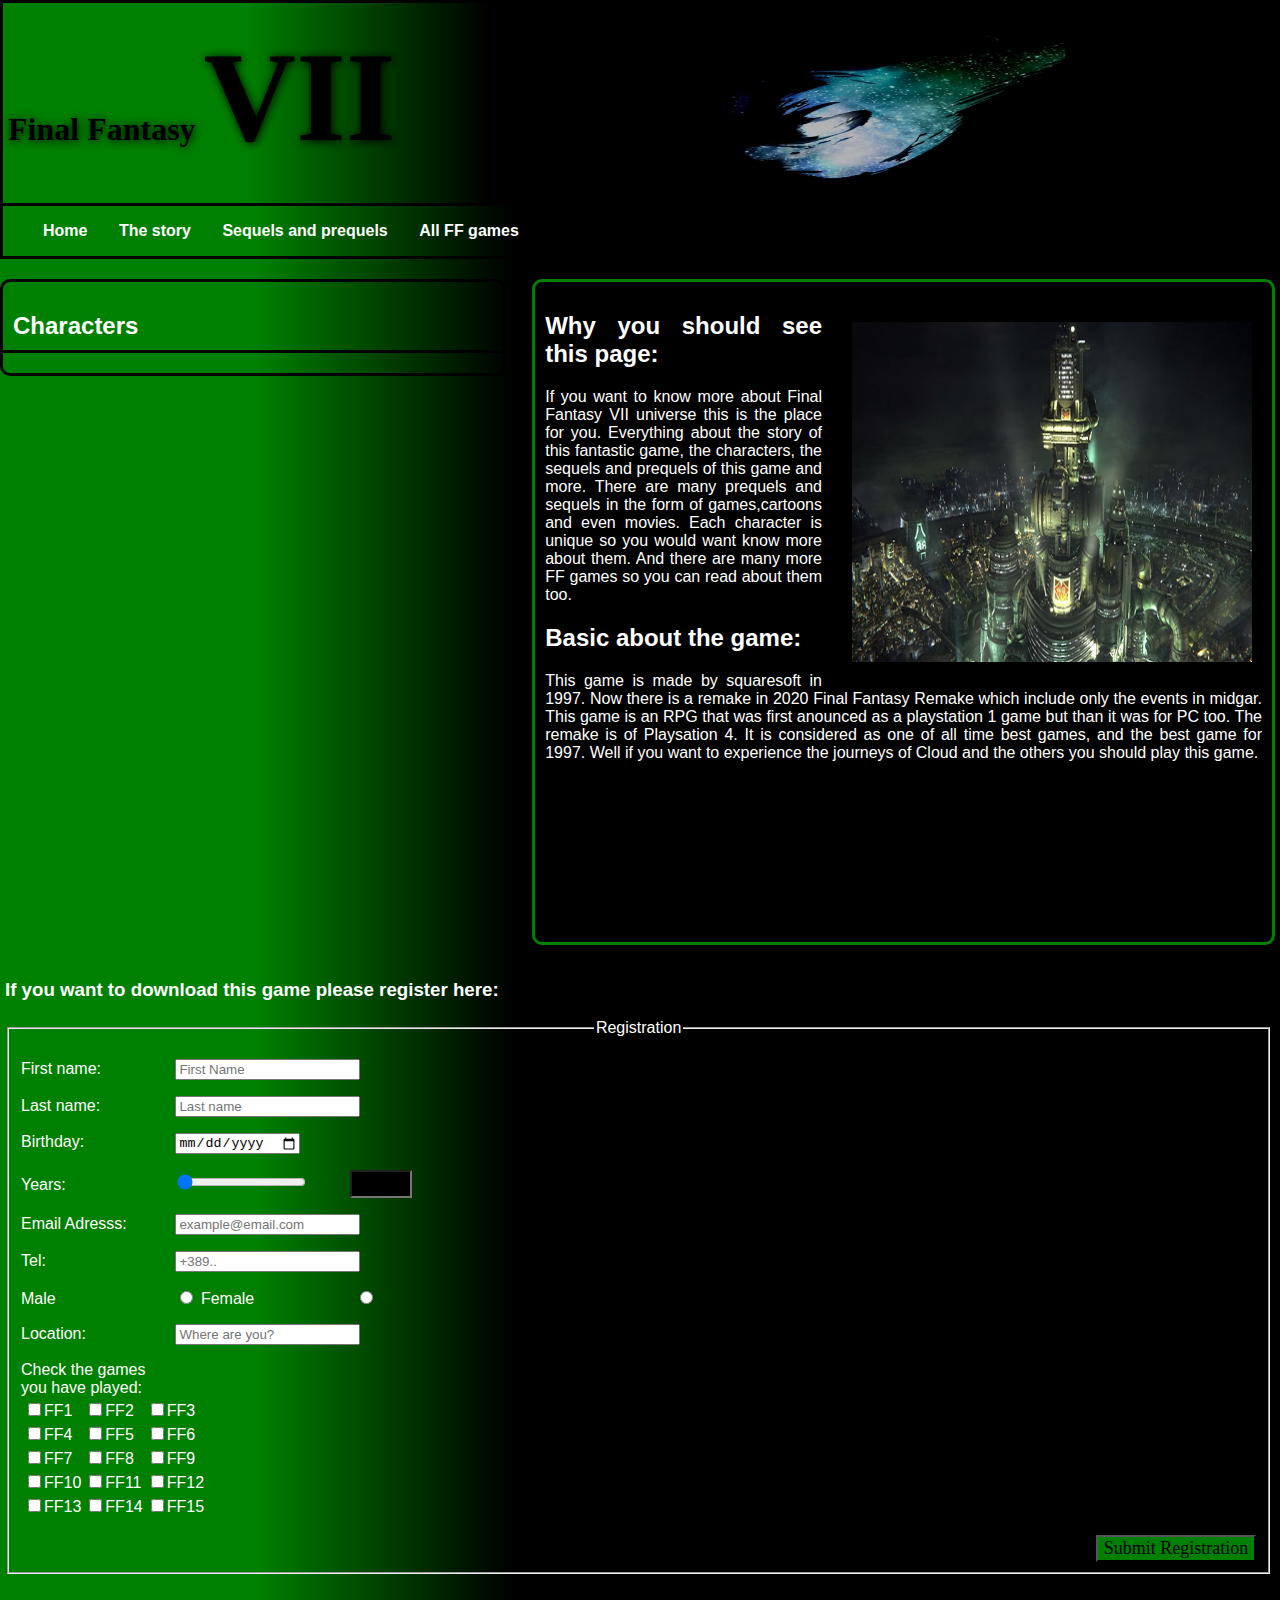
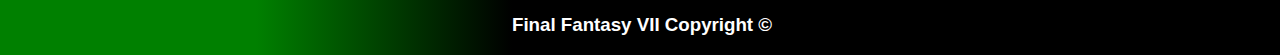
<file: HTML domasna5/index.html>
<doctype html>
    <html>

    <head>
        <script defer src="./js fajlovi/js/jquery-3.5.1.min.js" type="text/javascript"></script>
        <script defer src="./js fajlovi/script.js" type="text/javascript"></script>
        <link rel="stylesheet" href="./style/style.css" type="text/css">
        
        <title>Final Fantasy VII</title>
    </head>

    <body>
        <header>
            <h1 id="top"><a href="index.html">Final Fantasy <span class="VII">VII</a></span>
            </h1>
            <img class="header_img" src="./images/ff7.png"></img>
        </header>
        <nav id="nav-bar">
            <ul>
                <li class="bold"><a href="index.html">Home</a></li>
                <li class="bold"><a href="Story.html">The story</a></li>
                <li class="bold"><a href="S_P.html">Sequels and prequels</a></li>
                <li class="bold"><a href="other.html">All FF games</a></li>
            </ul>
        </nav>

        <section id="characters">
            <h2><strong>Characters</strong></h2>

            <ul class="list-characters">
                <li><a href="Cloud.html">Cloud</a>
                    <a href="Cloud.html"><img src="./images/cloud.png" class="images"></a>
                </li>
                <li><a href="Tifa.html">Tifa</a>
                    <a href="Tifa.html"><img src="./images/tifa.png" class="images"></a>
                </li>
                <li><a href="Barret.html">Barret</a>
                    <a href="Barret.html"><img src="./images/barret.png"class="images"></a>
                </li>
                <li><a href="Vincent.html">Vincent</a>
                    <a href="Vincent.html"><img src="./images/vincent.png" class="images"></a>
                </li>
                <li><a href="Yuffie.html">Yuffie</a>
                    <a href="Yuffie.html"><img src="./images/Yuffie.png" class="images"></a>
                </li>
                <li><a href="Cid.html">Cid</a>
                    <a href="Cid.html"><img src="./images/cid.png" class="images"></a>
                </li>
                <li><a href="Nanaki.html">RED XIII / Nanaki</a>
                    <a href="Nanaki.html"><img src="./images/nanaki.png" class="images"></a>
                </li>
                <li><a href="Cait_Sith.html">Cait Sith</a>
                    <a href="Cait_Sith.html"><img src="./images/cait sith.png" class="images"></a>
                </li>
                <li><a href="Aeris.html">Aeris / Aerith</a>
                    <a href="Aeris.html"><img src="./images/Aeris.png"class="images"></a>
                </li>
                <li><a href="Sephiroth.html">Sephiroth</a>
                    <a href="Sephiroth.html"><img src="./images/Sephiroth.png" class="images"></a>
                </li>
            </ul>
        </section>
        <content>
            <img src="./images/midgar.jpg">
            <h2>Why you should see this page:</h2>
            <p>If you want to know more about Final Fantasy VII universe this is the place for you. Everything about the story of this fantastic game, the characters, the sequels and prequels of this game and more. There are many prequels and sequels in
                the form of games,cartoons and even movies. Each character is unique so you would want know more about them. And there are many more FF games so you can read about them too. </p>
            <h2>Basic about the game:</h2>
            <p>This game is made by squaresoft in 1997. Now there is a remake in 2020 Final Fantasy Remake which include only the events in midgar. This game is an RPG that was first anounced as a playstation 1 game but than it was for PC too. The remake
                is of Playsation 4. It is considered as one of all time best games, and the best game for 1997. Well if you want to experience the journeys of Cloud and the others you should play this game.</p>
        </content>
        <div id="reg-form">
            <h3>If you want to download this game please register here:</h3>
            <form action="" method="">
                <fieldset>
                    <legend>Registration</legend>
                    <p>
                        <label for="first-name">First name:</label>
                        <input type="text" name="first-name" placeholder="First Name" required>
                    </p>
                    <p>
                        <label for="Last-name">Last name:</label>
                        <input type="text" name="last-name" placeholder="Last name" required>
                    </p>
                    <p>
                        <label for="date">Birthday:</label>
                        <input type="date" name="date" placeholder="Birthday">
                    </p>
                    <p>
                        <script type="text/javascript">
                            function updateTextInput(val) {
                                document.getElementById('textInput').value = val;
                            }
                        </script>
                        <label for="years">Years:</label>
                        <input id="years" type="range" value="2" min="2" max="100" onInput="updateTextInput(this.value)" onchange="updateTextInput(this.value)">
                        <input class="range" type="text" id="textInput">
                    </p>
                    <p>
                        <label for="email">Email Adresss:</label>
                        <input type="email" name="email" placeholder="example@email.com" required>
                    </p>
                    <p>
                        <label for="tel">Tel:</label>
                        <input type="tel" name="tel" placeholder="+389.." required>
                    </p>
                    <p> 
                        <label for="gender-choice">Male</label>
                        <input type="radio" name="gender-choice" value="male">
                        <label for="gender-choice">Female</label>
                        <input type="radio" name="gender-choice" value="female">
                    </p>
                    <p>
                        <label for="location">Location:</label>
                        <input list="location" placeholder="Where are you?">
                        <datalist id="location">
<option>Skopje</option>
<option>Prilep</option>
<option>Kumanovo</option>
</datalist>
                    </p>
                    <p>
                        <label for="game">Check the games you have played:</label>
                        <table>
                            <tr>
                                <td><input type="checkbox" name="game" id="name">FF1</td>
<td><input type="checkbox" name="game" id="name">FF2</td>
                                <td><input type="checkbox" name="game" id="name">FF3</td>
</tr>
<tr>
<td><input type="checkbox" name="game" id="name">FF4</td>
                                <td><input type="checkbox" name="game" id="name">FF5</td>
<td><input type="checkbox" name="game" id="name">FF6</td>
                            </tr>
                            <tr>
                                <td><input type="checkbox" name="game" id="name">FF7</td>
<td><input type="checkbox" name="game" id="name">FF8</td>
                                <td>
                                    <input type="checkbox" name="game" id="name">FF9</td>
</tr>
 <tr>
                                <td><input type="checkbox" name="game" id="name">FF10</td>
<td><input type="checkbox" name="game" id="name">FF11</td>
                                <td>
                                    <input type="checkbox" name="game" id="name">FF12</td>
</tr>
 <tr>
                                <td><input type="checkbox" name="game" id="name">FF13</td>
<td><input type="checkbox" name="game" id="name">FF14</td>
                                <td>
                                    <input type="checkbox" name="game" id="name">FF15</td>
</tr>
</table>
</p>
<p>
<button class="submit">Submit Registration</button>
</p>
</fieldset>
</form>

</div>
</body>
<footer>
<h3 class="foot"><a href="#top">Final Fantasy VII Copyright &copy;</a><h3> 
</footer>
</html>
</file>
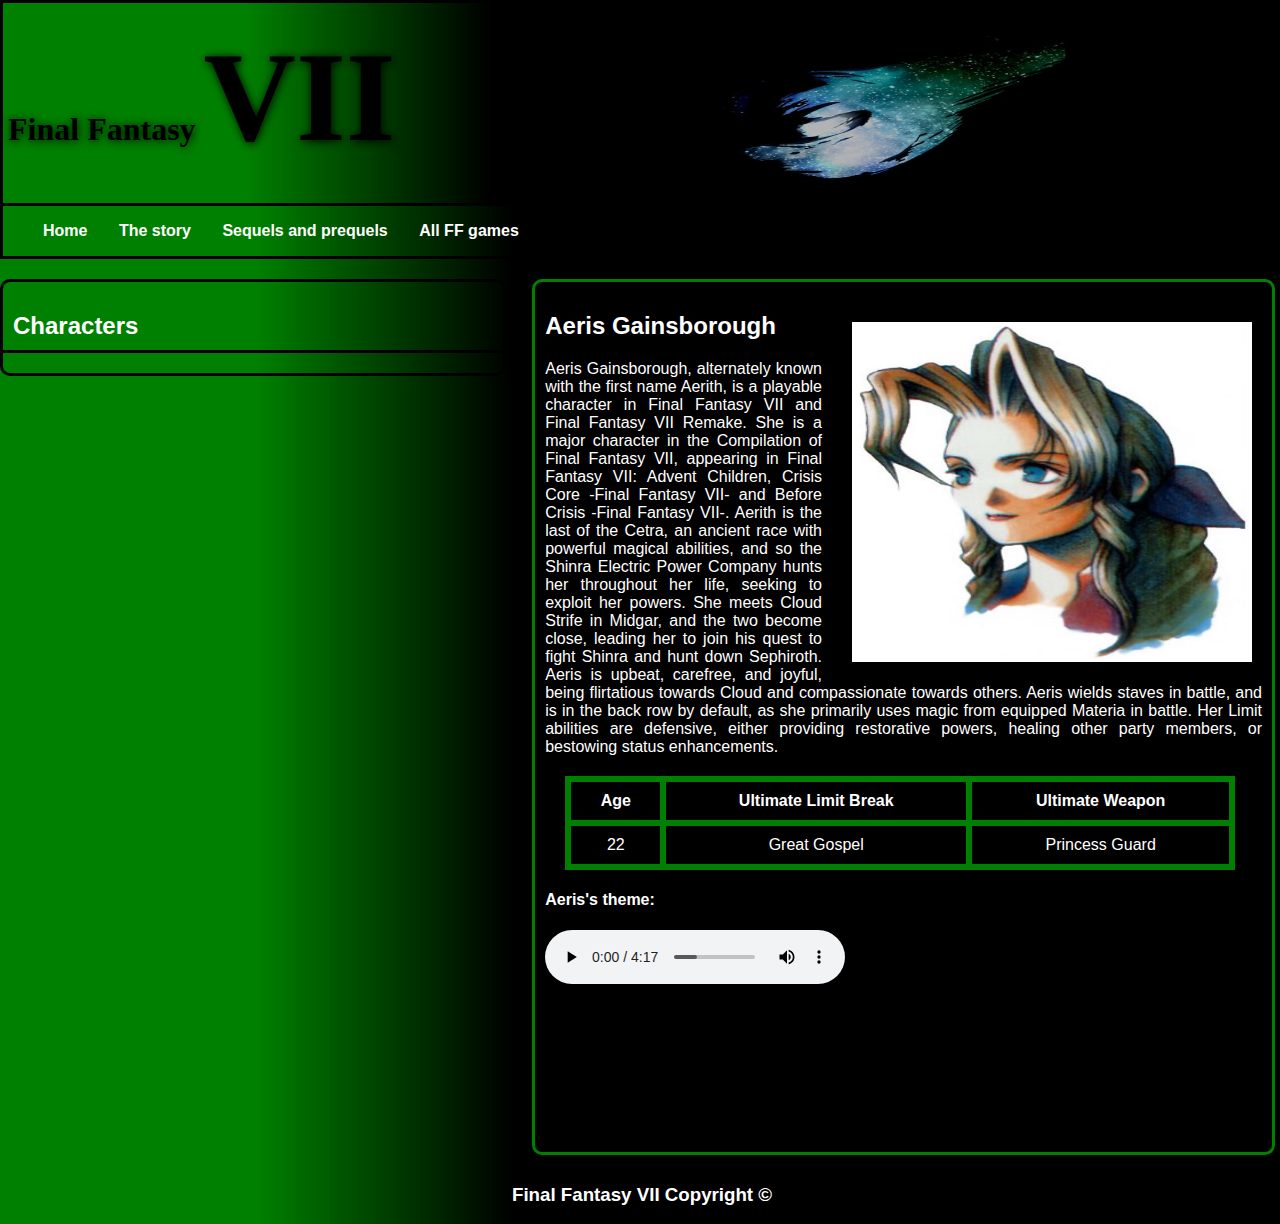
<file: HTML domasna5/Aeris.html>
<doctype html>
    <html>

    <head>
        <script defer src="./js fajlovi/js/jquery-3.5.1.min.js" type="text/javascript"></script>
        <script defer src="./js fajlovi/script.js" type="text/javascript"></script>
        <link rel="stylesheet" href="./style/style.css" type="text/css">
        
        <title>Final Fantasy VII</title>
    </head>

    <body>
        <header>
            <h1 id="top"><a href="index.html">Final Fantasy <span class="VII">VII</a></span>
            </h1>
            <img class="header_img" src="./images/ff7.png"></img>
        </header>
        <nav id="nav-bar">
            <ul>
                <li class="bold"><a href="index.html">Home</a></li>
                <li class="bold"><a href="Story.html">The story</a></li>
                <li class="bold"><a href="S_P.html">Sequels and prequels</a></li>
                <li class="bold"><a href="other.html">All FF games</a></li>
            </ul>
        </nav>

        <section id="characters">
            <h2><strong>Characters</strong></h2>

            <ul class="list-characters">
                <li><a href="Cloud.html">Cloud</a>
                    <a href="Cloud.html"><img src="./images/cloud.png" class="images"></a>
                </li>
                <li><a href="Tifa.html">Tifa</a>
                    <a href="Tifa.html"><img src="./images/tifa.png" class="images"></a>
                </li>
                <li><a href="Barret.html">Barret</a>
                    <a href="Barret.html"><img src="./images/barret.png"class="images"></a>
                </li>
                <li><a href="Vincent.html">Vincent</a>
                    <a href="Vincent.html"><img src="./images/vincent.png" class="images"></a>
                </li>
                <li><a href="Yuffie.html">Yuffie</a>
                    <a href="Yuffie.html"><img src="./images/Yuffie.png" class="images"></a>
                </li>
                <li><a href="Cid.html">Cid</a>
                    <a href="Cid.html"><img src="./images/cid.png" class="images"></a>
                </li>
                <li><a href="Nanaki.html">RED XIII / Nanaki</a>
                    <a href="Nanaki.html"><img src="./images/nanaki.png" class="images"></a>
                </li>
                <li><a href="Cait_Sith.html">Cait Sith</a>
                    <a href="Cait_Sith.html"><img src="./images/cait sith.png" class="images"></a>
                </li>
                <li><a href="Aeris.html">Aeris / Aerith</a>
                    <a href="Aeris.html"><img src="./images/Aeris.png"class="images"></a>
                </li>
                <li><a href="Sephiroth.html">Sephiroth</a>
                    <a href="Sephiroth.html"><img src="./images/Sephiroth.png" class="images"></a>
                </li>
            </ul>
        </section>
        <content class="info_cloud">
            <img src="./images/Aeris.png">
            <h2>Aeris Gainsborough</h2>
            <p>Aeris Gainsborough, alternately known with the first name Aerith, is a playable character in Final Fantasy VII and Final Fantasy VII Remake. She is a major character in the Compilation of Final Fantasy VII, appearing in Final Fantasy VII: Advent Children, Crisis Core -Final Fantasy VII- and Before Crisis -Final Fantasy VII-. Aerith is the last of the Cetra, an ancient race with powerful magical abilities, and so the Shinra Electric Power Company hunts her throughout her life, seeking to exploit her powers. She meets Cloud Strife in Midgar, and the two become close, leading her to join his quest to fight Shinra and hunt down Sephiroth. Aeris is upbeat, carefree, and joyful, being flirtatious towards Cloud and compassionate towards others. Aeris wields staves in battle, and is in the back row by default, as she primarily uses magic from equipped Materia in battle. Her Limit abilities are defensive, either providing restorative powers, healing other party members, or bestowing status enhancements.</p>
            <table class="table_char">
                <tr>
                    <thead>
                    <th>Age</th>
                    <th>Ultimate Limit Break</th>
                    <th>Ultimate Weapon</th>
                    </thead>
                    <tbody>
                </tr>
                <tr>
                    <td>22</td>
                    <td>Great Gospel</td>
                    <td>Princess Guard</td>
                </tr>
            </tbody>
            </table>
          <h4>Aeris's theme:</h4>
            <audio src="./auidos/final_fantasy_vii_aerith_s_theme_hq_384913314384743085.mp3" type="audio/mp3" controls></audio>   
        </content>
    </body>
<footer>
<h3 class="foot"><a href="#top">Final Fantasy VII Copyright &copy;</a><h3> 
</footer>
</html>
</file>
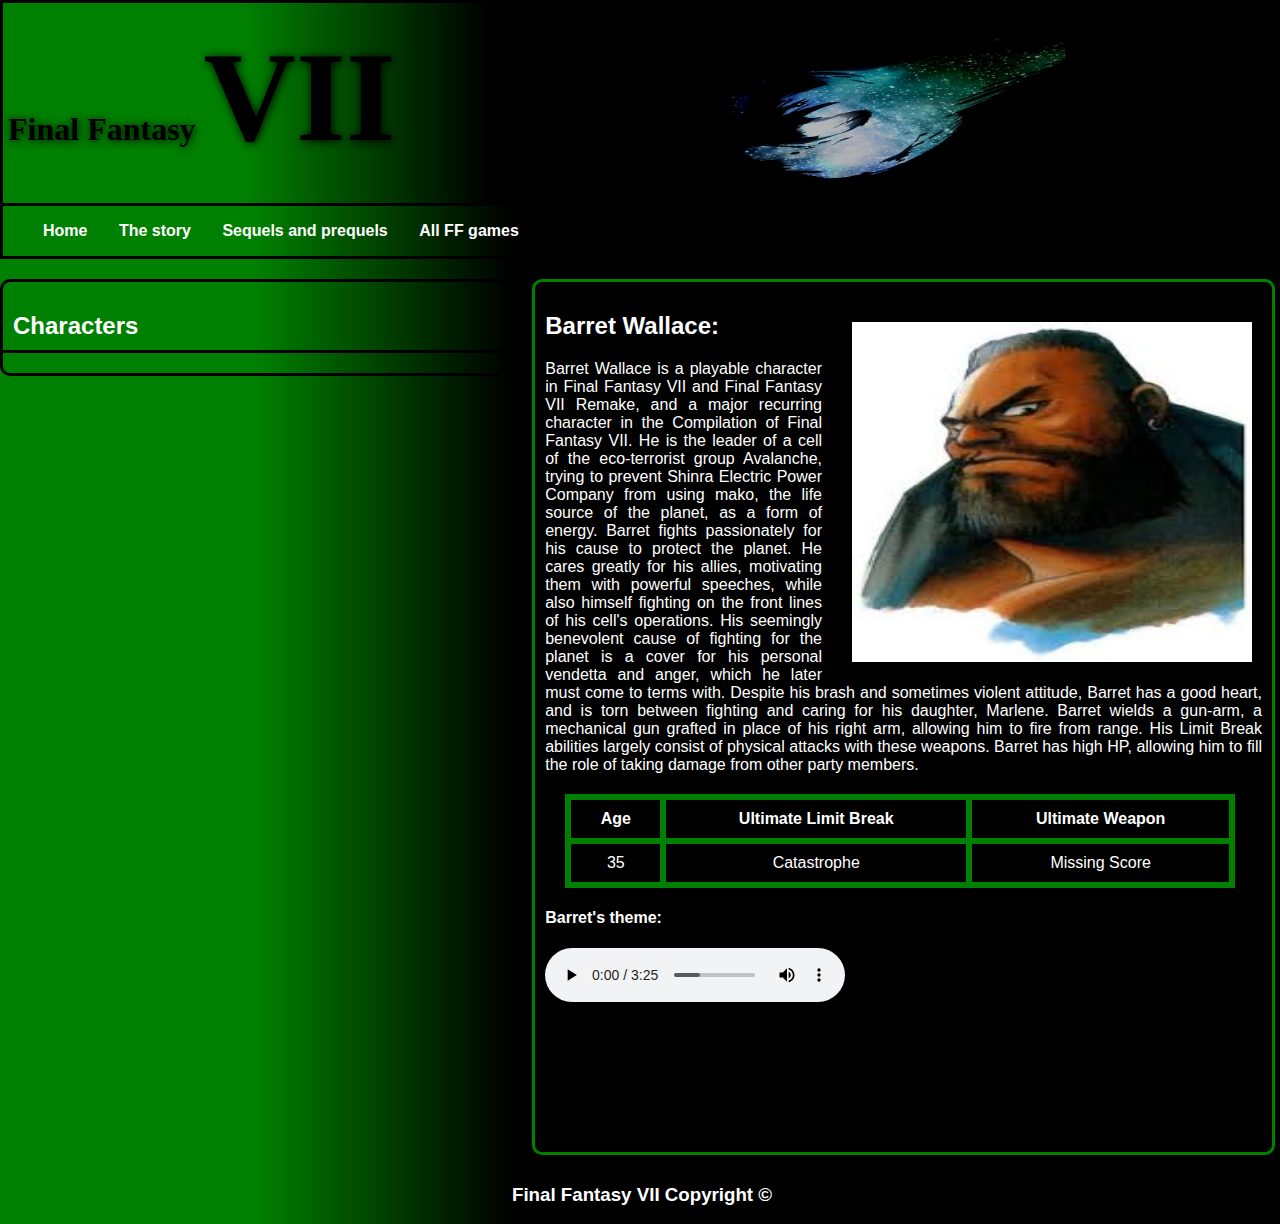
<file: HTML domasna5/Barret.html>
<doctype html>
    <html>

    <head>
        <script defer src="./js fajlovi/js/jquery-3.5.1.min.js" type="text/javascript"></script>
        <script defer src="./js fajlovi/script.js" type="text/javascript"></script>
        <link rel="stylesheet" href="./style/style.css" type="text/css">
        
        <title>Final Fantasy VII</title>
    </head>

    <body>
        <header>
            <h1 id="top"><a href="index.html">Final Fantasy <span class="VII">VII</a></span>
            </h1>
            <img class="header_img" src="./images/ff7.png"></img>
        </header>
        <nav id="nav-bar">
            <ul>
                <li class="bold"><a href="index.html">Home</a></li>
                <li class="bold"><a href="Story.html">The story</a></li>
                <li class="bold"><a href="S_P.html">Sequels and prequels</a></li>
                <li class="bold"><a href="other.html">All FF games</a></li>
            </ul>
        </nav>

        <section id="characters">
            <h2><strong>Characters</strong></h2>

            <ul class="list-characters">
                <li><a href="Cloud.html">Cloud</a>
                    <a href="Cloud.html"><img src="./images/cloud.png" class="images"></a>
                </li>
                <li><a href="Tifa.html">Tifa</a>
                    <a href="Tifa.html"><img src="./images/tifa.png" class="images"></a>
                </li>
                <li><a href="Barret.html">Barret</a>
                    <a href="Barret.html"><img src="./images/barret.png"class="images"></a>
                </li>
                <li><a href="Vincent.html">Vincent</a>
                    <a href="Vincent.html"><img src="./images/vincent.png" class="images"></a>
                </li>
                <li><a href="Yuffie.html">Yuffie</a>
                    <a href="Yuffie.html"><img src="./images/Yuffie.png" class="images"></a>
                </li>
                <li><a href="Cid.html">Cid</a>
                    <a href="Cid.html"><img src="./images/cid.png" class="images"></a>
                </li>
                <li><a href="Nanaki.html">RED XIII / Nanaki</a>
                    <a href="Nanaki.html"><img src="./images/nanaki.png" class="images"></a>
                </li>
                <li><a href="Cait_Sith.html">Cait Sith</a>
                    <a href="Cait_Sith.html"><img src="./images/cait sith.png" class="images"></a>
                </li>
                <li><a href="Aeris.html">Aeris / Aerith</a>
                    <a href="Aeris.html"><img src="./images/Aeris.png"class="images"></a>
                </li>
                <li><a href="Sephiroth.html">Sephiroth</a>
                    <a href="Sephiroth.html"><img src="./images/Sephiroth.png" class="images"></a>
                </li>
            </ul>
        </section>
        <content class="info_cloud">
            <img src="./images/barret.png">
            <h2>Barret Wallace:</h2>
            <p>Barret Wallace is a playable character in Final Fantasy VII and Final Fantasy VII Remake, and a major recurring character in the Compilation of Final Fantasy VII. He is the leader of a cell of the eco-terrorist group Avalanche, trying to prevent Shinra Electric Power Company from using mako, the life source of the planet, as a form of energy. Barret fights passionately for his cause to protect the planet. He cares greatly for his allies, motivating them with powerful speeches, while also himself fighting on the front lines of his cell's operations. His seemingly benevolent cause of fighting for the planet is a cover for his personal vendetta and anger, which he later must come to terms with. Despite his brash and sometimes violent attitude, Barret has a good heart, and is torn between fighting and caring for his daughter, Marlene. Barret wields a gun-arm, a mechanical gun grafted in place of his right arm, allowing him to fire from range. His Limit Break abilities largely consist of physical attacks with these weapons. Barret has high HP, allowing him to fill the role of taking damage from other party members.</p>
            <table class="table_char">
                <tr>
                    <thead>
                    <th>Age</th>
                    <th>Ultimate Limit Break</th>
                    <th>Ultimate Weapon</th>
                    </thead>
                    <tbody>
                </tr>
                <tr>
                    <td>35</td>
                    <td>Catastrophe</td>
                    <td>Missing Score</td>
                </tr>
            </tbody>
            </table>
         <h4>Barret's theme:</h4>
            <audio src="./auidos/final_fantasy_vii_barret_s_theme_hq_7519462064280049664.mp3" type="audio/mp3" controls></audio>    
        </content>
        </body>
<footer>
<h3 class="foot"><a href="#top">Final Fantasy VII Copyright &copy;</a><h3> 
</footer>
</html>
</file>
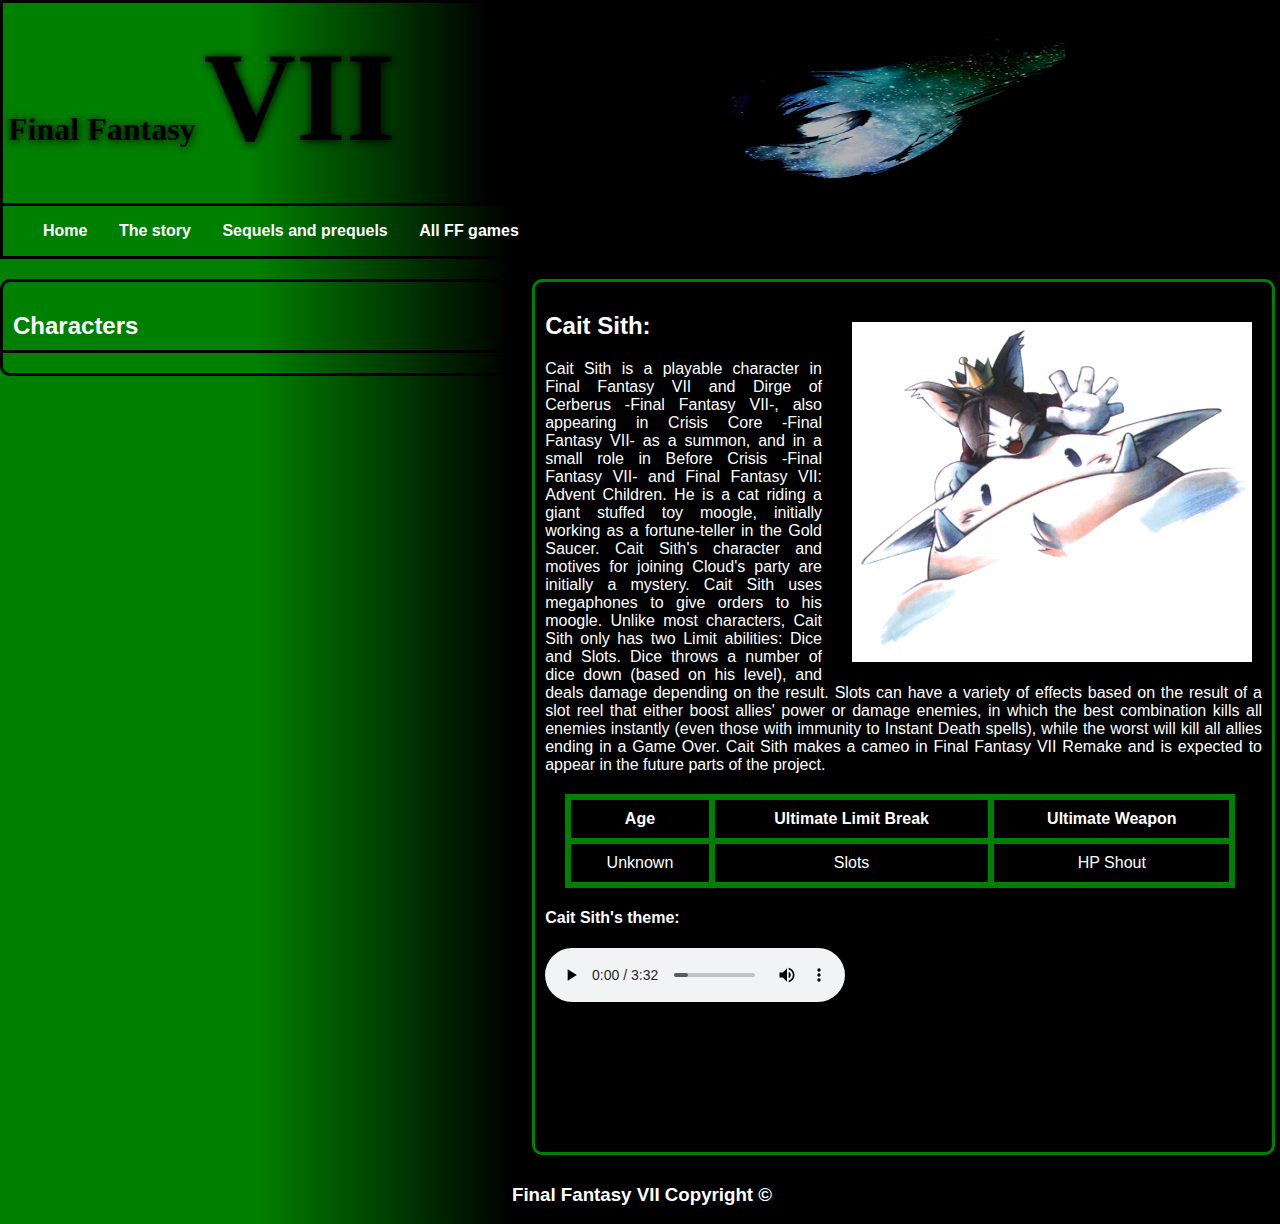
<file: HTML domasna5/Cait_Sith.html>
<doctype html>
    <html>

    <head>
        <script defer src="./js fajlovi/js/jquery-3.5.1.min.js" type="text/javascript"></script>
        <script defer src="./js fajlovi/script.js" type="text/javascript"></script>
        <link rel="stylesheet" href="./style/style.css" type="text/css">
        
        <title>Final Fantasy VII</title>
    </head>

    <body>
        <header>
            <h1 id="top"><a href="index.html">Final Fantasy <span class="VII">VII</a></span>
            </h1>
            <img class="header_img" src="./images/ff7.png"></img>
        </header>
        <nav id="nav-bar">
            <ul>
                <li class="bold"><a href="index.html">Home</a></li>
                <li class="bold"><a href="Story.html">The story</a></li>
                <li class="bold"><a href="S_P.html">Sequels and prequels</a></li>
                <li class="bold"><a href="other.html">All FF games</a></li>
            </ul>
        </nav>

        <section id="characters">
            <h2><strong>Characters</strong></h2>

            <ul class="list-characters">
                <li><a href="Cloud.html">Cloud</a>
                    <a href="Cloud.html"><img src="./images/cloud.png" class="images"></a>
                </li>
                <li><a href="Tifa.html">Tifa</a>
                    <a href="Tifa.html"><img src="./images/tifa.png" class="images"></a>
                </li>
                <li><a href="Barret.html">Barret</a>
                    <a href="Barret.html"><img src="./images/barret.png"class="images"></a>
                </li>
                <li><a href="Vincent.html">Vincent</a>
                    <a href="Vincent.html"><img src="./images/vincent.png" class="images"></a>
                </li>
                <li><a href="Yuffie.html">Yuffie</a>
                    <a href="Yuffie.html"><img src="./images/Yuffie.png" class="images"></a>
                </li>
                <li><a href="Cid.html">Cid</a>
                    <a href="Cid.html"><img src="./images/cid.png" class="images"></a>
                </li>
                <li><a href="Nanaki.html">RED XIII / Nanaki</a>
                    <a href="Nanaki.html"><img src="./images/nanaki.png" class="images"></a>
                </li>
                <li><a href="Cait_Sith.html">Cait Sith</a>
                    <a href="Cait_Sith.html"><img src="./images/cait sith.png" class="images"></a>
                </li>
                <li><a href="Aeris.html">Aeris / Aerith</a>
                    <a href="Aeris.html"><img src="./images/Aeris.png"class="images"></a>
                </li>
                <li><a href="Sephiroth.html">Sephiroth</a>
                    <a href="Sephiroth.html"><img src="./images/Sephiroth.png" class="images"></a>
                </li>
            </ul>
        </section>
        <content class="info_cloud">
            <img src="./images/cait sith.png">
            <h2>Cait Sith:</h2>
            <p>Cait Sith is a playable character in Final Fantasy VII and Dirge of Cerberus -Final Fantasy VII-, also appearing in Crisis Core -Final Fantasy VII- as a summon, and in a small role in Before Crisis -Final Fantasy VII- and Final Fantasy VII: Advent Children. He is a cat riding a giant stuffed toy moogle, initially working as a fortune-teller in the Gold Saucer. Cait Sith's character and motives for joining Cloud's party are initially a mystery. Cait Sith uses megaphones to give orders to his moogle. Unlike most characters, Cait Sith only has two Limit abilities: Dice and Slots. Dice throws a number of dice down (based on his level), and deals damage depending on the result. Slots can have a variety of effects based on the result of a slot reel that either boost allies' power or damage enemies, in which the best combination kills all enemies instantly (even those with immunity to Instant Death spells), while the worst will kill all allies ending in a Game Over. Cait Sith makes a cameo in Final Fantasy VII Remake and is expected to appear in the future parts of the project.</p>
            <table class="table_char">
                <tr>
                    <thead>
                    <th>Age</th>
                    <th>Ultimate Limit Break</th>
                    <th>Ultimate Weapon</th>
                    </thead>
                    <tbody>
                </tr>
                <tr>
                    <td>Unknown</td>
                    <td>Slots</td>
                    <td>HP Shout</td>
                </tr>
            </tbody>
            </table>
             <h4>Cait Sith's theme:</h4>
            <audio src="./auidos/final_fantasy_vii_cait_sith_s_theme_hq_3375803271573799230.mp3" type="audio/mp3" controls></audio>
        </content>
</body>
<footer>
<h3 class="foot"><a href="#top">Final Fantasy VII Copyright &copy;</a><h3> 
</footer>
</html>
</file>
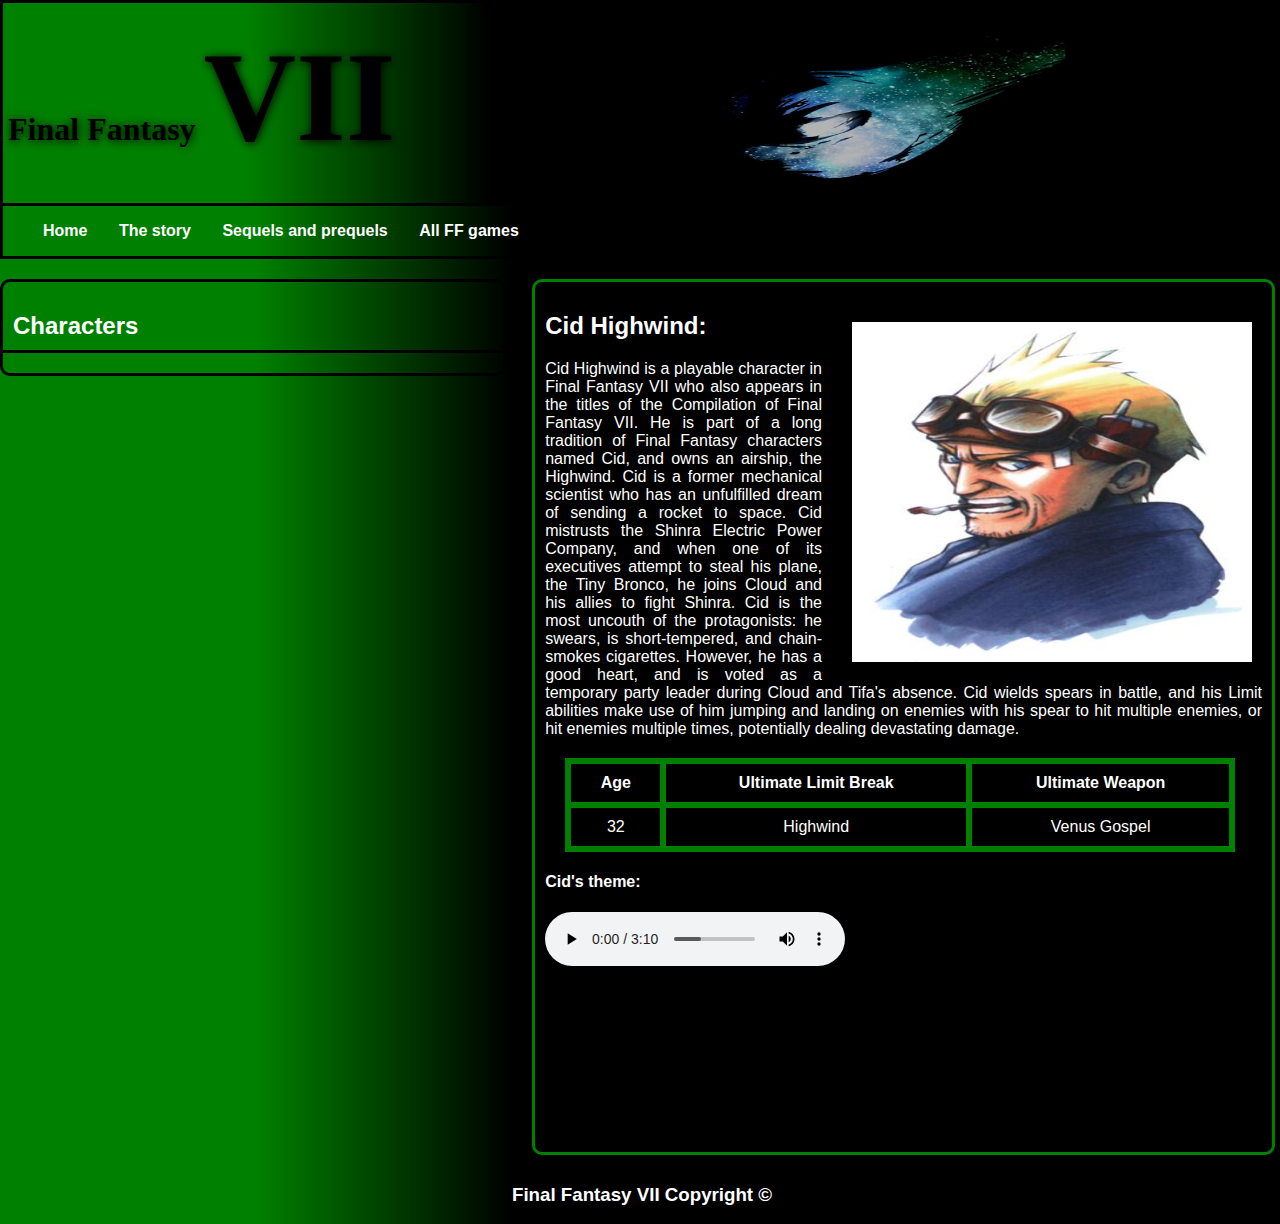
<file: HTML domasna5/Cid.html>
<doctype html>
    <html>

    <head>
        <script defer src="./js fajlovi/js/jquery-3.5.1.min.js" type="text/javascript"></script>
        <script defer src="./js fajlovi/script.js" type="text/javascript"></script>
        <link rel="stylesheet" href="./style/style.css" type="text/css">
        
        <title>Final Fantasy VII</title>
    </head>

    <body>
        <header>
            <h1 id="top"><a href="index.html">Final Fantasy <span class="VII">VII</a></span>
            </h1>
            <img class="header_img" src="./images/ff7.png"></img>
        </header>
        <nav id="nav-bar">
            <ul>
                <li class="bold"><a href="index.html">Home</a></li>
                <li class="bold"><a href="Story.html">The story</a></li>
                <li class="bold"><a href="S_P.html">Sequels and prequels</a></li>
                <li class="bold"><a href="other.html">All FF games</a></li>
            </ul>
        </nav>

        <section id="characters">
            <h2><strong>Characters</strong></h2>

            <ul class="list-characters">
                <li><a href="Cloud.html">Cloud</a>
                    <a href="Cloud.html"><img src="./images/cloud.png" class="images"></a>
                </li>
                <li><a href="Tifa.html">Tifa</a>
                    <a href="Tifa.html"><img src="./images/tifa.png" class="images"></a>
                </li>
                <li><a href="Barret.html">Barret</a>
                    <a href="Barret.html"><img src="./images/barret.png"class="images"></a>
                </li>
                <li><a href="Vincent.html">Vincent</a>
                    <a href="Vincent.html"><img src="./images/vincent.png" class="images"></a>
                </li>
                <li><a href="Yuffie.html">Yuffie</a>
                    <a href="Yuffie.html"><img src="./images/Yuffie.png" class="images"></a>
                </li>
                <li><a href="Cid.html">Cid</a>
                    <a href="Cid.html"><img src="./images/cid.png" class="images"></a>
                </li>
                <li><a href="Nanaki.html">RED XIII / Nanaki</a>
                    <a href="Nanaki.html"><img src="./images/nanaki.png" class="images"></a>
                </li>
                <li><a href="Cait_Sith.html">Cait Sith</a>
                    <a href="Cait_Sith.html"><img src="./images/cait sith.png" class="images"></a>
                </li>
                <li><a href="Aeris.html">Aeris / Aerith</a>
                    <a href="Aeris.html"><img src="./images/Aeris.png"class="images"></a>
                </li>
                <li><a href="Sephiroth.html">Sephiroth</a>
                    <a href="Sephiroth.html"><img src="./images/Sephiroth.png" class="images"></a>
                </li>
            </ul>
        </section>
        <content class="info_cloud">
            <img src="./images/cid.png">
            <h2>Cid Highwind:</h2>
            <p>Cid Highwind is a playable character in Final Fantasy VII who also appears in the titles of the Compilation of Final Fantasy VII. He is part of a long tradition of Final Fantasy characters named Cid, and owns an airship, the Highwind. Cid is a former mechanical scientist who has an unfulfilled dream of sending a rocket to space. Cid mistrusts the Shinra Electric Power Company, and when one of its executives attempt to steal his plane, the Tiny Bronco, he joins Cloud and his allies to fight Shinra. Cid is the most uncouth of the protagonists: he swears, is short-tempered, and chain-smokes cigarettes. However, he has a good heart, and is voted as a temporary party leader during Cloud and Tifa's absence. Cid wields spears in battle, and his Limit abilities make use of him jumping and landing on enemies with his spear to hit multiple enemies, or hit enemies multiple times, potentially dealing devastating damage.</p>
            <table class="table_char">
                <tr>
                    <thead>
                    <th>Age</th>
                    <th>Ultimate Limit Break</th>
                    <th>Ultimate Weapon</th>
                    </thead>
                    <tbody>
                </tr>
                <tr>
                    <td>32</td>
                    <td>Highwind</td>
                    <td>Venus Gospel</td>
                </tr>
            </tbody>
            </table>
         <h4>Cid's theme:</h4>
            <audio src="./auidos/final_fantasy_vii_cid_s_theme_hq_-8873397764822096054.mp3" type="audio/mp3" controls></audio>    
        </content>
        </body>
<footer>
<h3 class="foot"><a href="#top">Final Fantasy VII Copyright &copy;</a><h3> 
</footer>
</html>
</file>
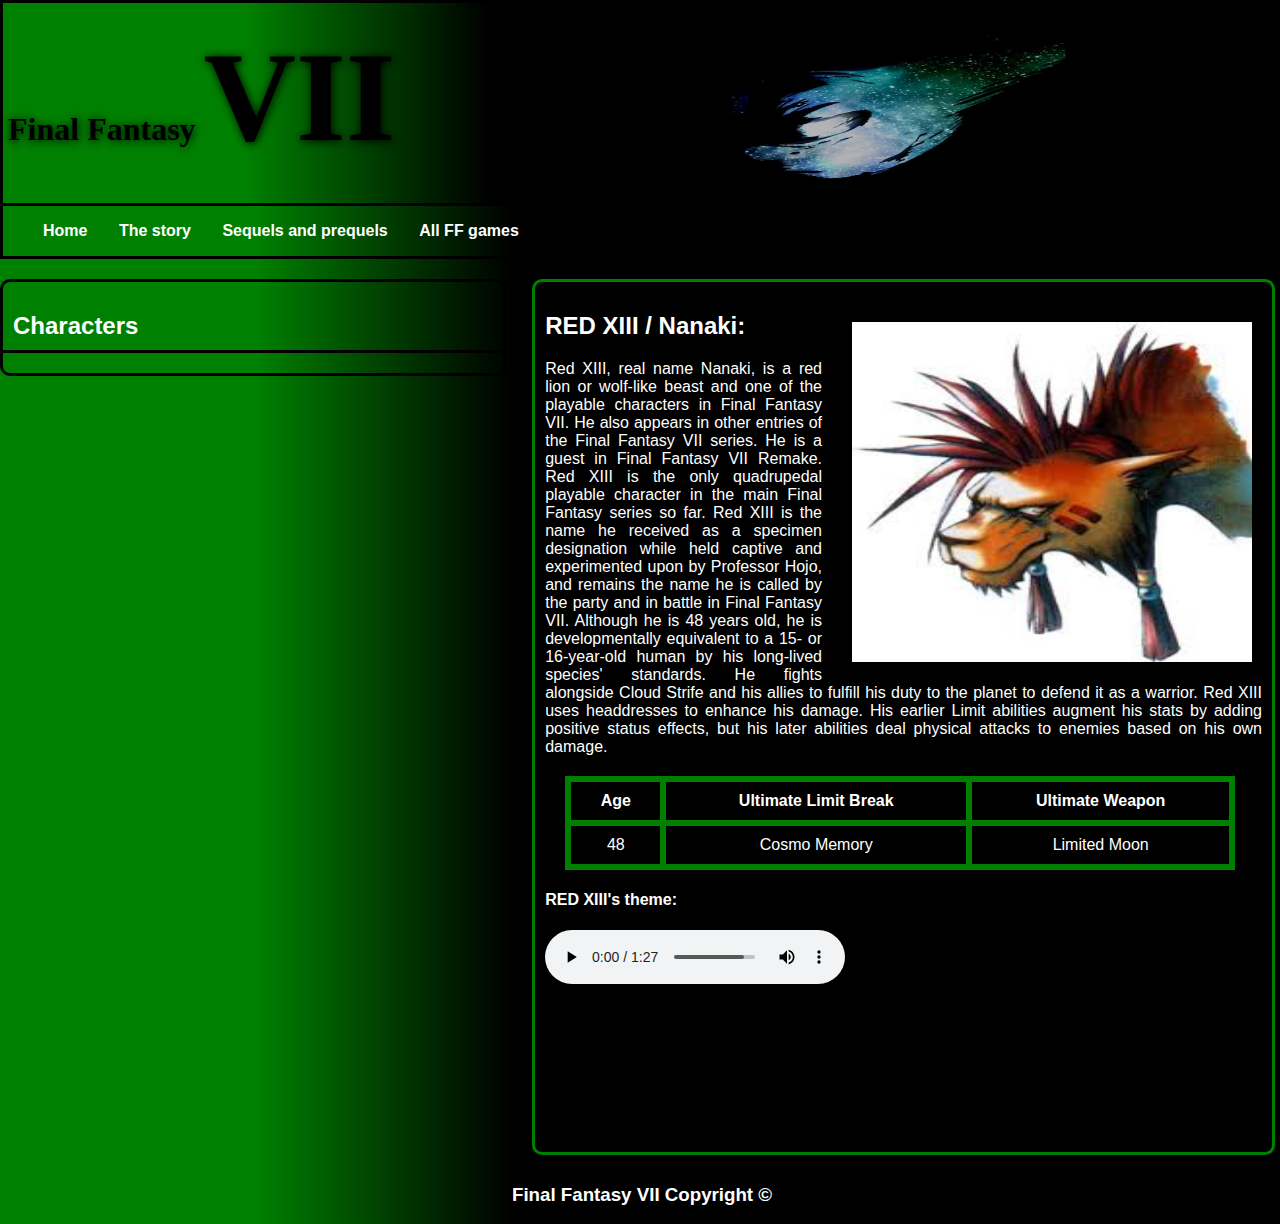
<file: HTML domasna5/Nanaki.html>
<doctype html>
    <html>

    <head>
        <script defer src="./js fajlovi/js/jquery-3.5.1.min.js" type="text/javascript"></script>
        <script defer src="./js fajlovi/script.js" type="text/javascript"></script>
        <link rel="stylesheet" href="./style/style.css" type="text/css">
        
        <title>Final Fantasy VII</title>
    </head>

    <body>
        <header>
            <h1 id="top"><a href="index.html">Final Fantasy <span class="VII">VII</a></span>
            </h1>
            <img class="header_img" src="./images/ff7.png"></img>
        </header>
        <nav id="nav-bar">
            <ul>
                <li class="bold"><a href="index.html">Home</a></li>
                <li class="bold"><a href="Story.html">The story</a></li>
                <li class="bold"><a href="S_P.html">Sequels and prequels</a></li>
                <li class="bold"><a href="other.html">All FF games</a></li>
            </ul>
        </nav>

        <section id="characters">
            <h2><strong>Characters</strong></h2>

            <ul class="list-characters">
                <li><a href="Cloud.html">Cloud</a>
                    <a href="Cloud.html"><img src="./images/cloud.png" class="images"></a>
                </li>
                <li><a href="Tifa.html">Tifa</a>
                    <a href="Tifa.html"><img src="./images/tifa.png" class="images"></a>
                </li>
                <li><a href="Barret.html">Barret</a>
                    <a href="Barret.html"><img src="./images/barret.png"class="images"></a>
                </li>
                <li><a href="Vincent.html">Vincent</a>
                    <a href="Vincent.html"><img src="./images/vincent.png" class="images"></a>
                </li>
                <li><a href="Yuffie.html">Yuffie</a>
                    <a href="Yuffie.html"><img src="./images/Yuffie.png" class="images"></a>
                </li>
                <li><a href="Cid.html">Cid</a>
                    <a href="Cid.html"><img src="./images/cid.png" class="images"></a>
                </li>
                <li><a href="Nanaki.html">RED XIII / Nanaki</a>
                    <a href="Nanaki.html"><img src="./images/nanaki.png" class="images"></a>
                </li>
                <li><a href="Cait_Sith.html">Cait Sith</a>
                    <a href="Cait_Sith.html"><img src="./images/cait sith.png" class="images"></a>
                </li>
                <li><a href="Aeris.html">Aeris / Aerith</a>
                    <a href="Aeris.html"><img src="./images/Aeris.png"class="images"></a>
                </li>
                <li><a href="Sephiroth.html">Sephiroth</a>
                    <a href="Sephiroth.html"><img src="./images/Sephiroth.png" class="images"></a>
                </li>
            </ul>
        </section>
        <content class="info_cloud">
            <img src="./images/nanaki.png">
            <h2>RED XIII / Nanaki:</h2>
            <p>Red XIII, real name Nanaki, is a red lion or wolf-like beast and one of the playable characters in Final Fantasy VII. He also appears in other entries of the Final Fantasy VII series. He is a guest in Final Fantasy VII Remake. Red XIII is the only quadrupedal playable character in the main Final Fantasy series so far. Red XIII is the name he received as a specimen designation while held captive and experimented upon by Professor Hojo, and remains the name he is called by the party and in battle in Final Fantasy VII. Although he is 48 years old, he is developmentally equivalent to a 15- or 16-year-old human by his long-lived species' standards. He fights alongside Cloud Strife and his allies to fulfill his duty to the planet to defend it as a warrior. Red XIII uses headdresses to enhance his damage. His earlier Limit abilities augment his stats by adding positive status effects, but his later abilities deal physical attacks to enemies based on his own damage.</p>
            <table class="table_char">
                <tr>
                    <thead>
                    <th>Age</th>
                    <th>Ultimate Limit Break</th>
                    <th>Ultimate Weapon</th>
                    </thead>
                    <tbody>
                </tr>
                <tr>
                    <td>48</td>
                    <td>Cosmo Memory</td>
                    <td>Limited Moon</td>
                </tr>
            </tbody>
            </table>
             <h4>RED XIII's theme:</h4>
            <audio src="./auidos/final_fantasy_vii_red_xiii_s_theme_hq_9126681239563626140.mp3" type="audio/mp3" controls></audio>
        </content>
</body>
<footer>
<h3 class="foot"><a href="#top">Final Fantasy VII Copyright &copy;</a><h3> 
</footer>
</html>
</file>
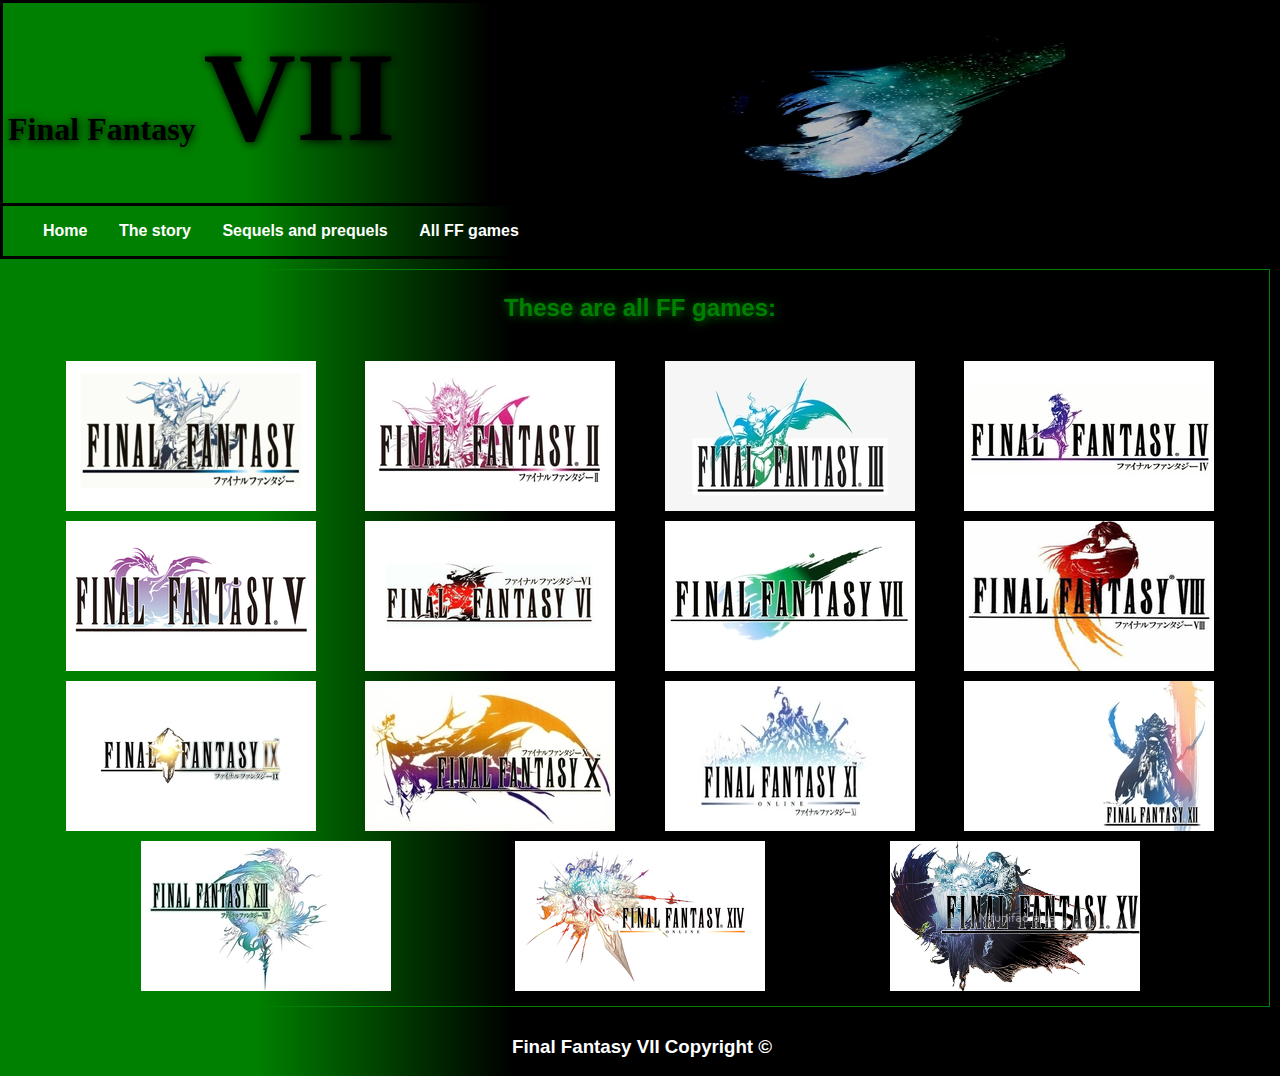
<file: HTML domasna5/other.html>
<doctype html>
    <html>

    <head>
        <link rel="stylesheet" href="./style/style.css" type="text/css">
        
        <title>Final Fantasy VII</title>
    </head>

    <body>
        <header>
            <h1 id="top"><a href="index.html">Final Fantasy <span class="VII">VII</a></span>
            </h1>
            <img class="header_img" src="./images/ff7.png"></img>
        </header>
        <nav id="nav-bar">
            <ul>
                <li class="bold"><a href="index.html">Home</a></li>
                <li class="bold"><a href="Story.html">The story</a></li>
                <li class="bold"><a href="S_P.html">Sequels and prequels</a></li>
                <li class="bold"><a href="other.html">All FF games</a></li>
            </ul>
        </nav>
<section class="other_div">
    <h3 class="other_head">These are all FF games:</h3>
    <div class="div_img">
  <a href="https://www.youtube.com/watch?v=NWJIOxlsIaE&list=PLnECGpr5DfBtncplbbRiCOqx_Q9Z5YFEh&ab_channel=ProJaredPlays%21" target="_blank"> <img src="./images/ff1.png" alt="ff1"></a>
    <a href="https://www.youtube.com/watch?v=zENBscPiExo&list=PLU9d2b1OQDj-GeQLIvH_NcZHAgzYGXlbr&ab_channel=WorldofLongplays" target="_blank"> <img src="./images/ff2.jpg" alt="ff2"></a>
    <a href="https://www.youtube.com/watch?v=T9F8jlUcMx0&ab_channel=WorldofLongplays" target="_blank"> <img src="./images/ff3.jpg" alt="ff3"></a>

  <a href="https://www.youtube.com/watch?v=ZUPyAwn_s84&list=PLBn6JbaPxR0gkxc3Bw_39j3sPB-tVoTQy&ab_channel=Stovepipe" target="_blank"> <img src="./images/ff4.jpg" alt="ff4"></a>
   <a href="https://www.youtube.com/watch?v=GYe2Mr9COcg&list=PLBn6JbaPxR0ir2utrwgmlYqpE94VZl-PH&ab_channel=Stovepipe" target="_blank"> <img src="./images/ff5.jpg" alt="ff5"></a>
   <a href="https://www.youtube.com/watch?v=XF2cski7Q7M&ab_channel=yoshiyukiblade" target="_blank"> <img src="./images/ff6.jpg" alt="ff6"></a>
    <a href="https://www.youtube.com/watch?v=Ccnlh3pnYxA&list=PL85002125B482FF1B&ab_channel=Xenomic" target="_blank"> <img src="./images/ff7-logo.jpg" alt="ff7"></a>
   <a href="https://www.youtube.com/watch?v=S8Q6pLaabO0&list=PL9E82D1484D25B071&ab_channel=Xenomic" target="_blank"> <img src="./images/ff8.jpg" alt="ff8"></a>
   <a href="https://www.youtube.com/watch?v=S8Q6pLaabO0&list=PL9E82D1484D25B071&ab_channel=Xenomic" target="_blank"> <img src="./images/ff9.jpg" alt="ff9"></a>
   <a href="https://www.youtube.com/watch?v=k1TZSQPz-Sg&list=PLDgypNs3MY2QpU7oC5ZxtP7VIC5YNcmFZ&ab_channel=Krow%27sGraveyard" target="_blank"> <img src="./images/ff10.jpg" alt="ff10"></a>
  <a href="https://www.youtube.com/watch?v=Qa0Pmxr01AY&list=PLNONxPk8TDQoIFJzuWjrF2aYGQVL5CxVC&ab_channel=Mrhappy1227" target="_blank"> <img src="./images/ff11.jpg" alt="ff11"></a>
    <a href="https://www.youtube.com/watch?v=h6eOOfg4n6Q&list=PLyp5y09xhrlGwc26odmOr1rlq_6osk6zQ&ab_channel=Joe%27ke" target="_blank"> <img src="./images/ff12.jpg" alt="ff12"></a>
   <a href="https://www.youtube.com/watch?v=BvY7fj6FWnw&list=PLuRqYdnx8ZbyC3IvOkntDYigT1M-zJVai&ab_channel=LitticaMarek" target="_blank"> <img src="./images/ff13.jpg" alt="ff13"></a>
    <a href="https://www.youtube.com/watch?v=PdyFwF1bM44&list=PLCLeSTzz6traLEagCCUbht7gSNgwUgtLG&ab_channel=Shirrako" target="_blank"> <img src="./images/ff14.png" alt="ff14"></a>
   <a href="https://www.youtube.com/watch?v=MFmo4MDcuEc&list=PLIZ8kn0xML26ohhcscoSy_PeQMFump8Yj&ab_channel=heorotlinea" target="_blank"> <img src="./images/ff15.jpeg" alt="ff15"></a>
   </div>
</section>
</body>
<footer>
<h3 class="foot"><a href="#top">Final Fantasy VII Copyright &copy;</a><h3> 
</footer>
</html>
</file>
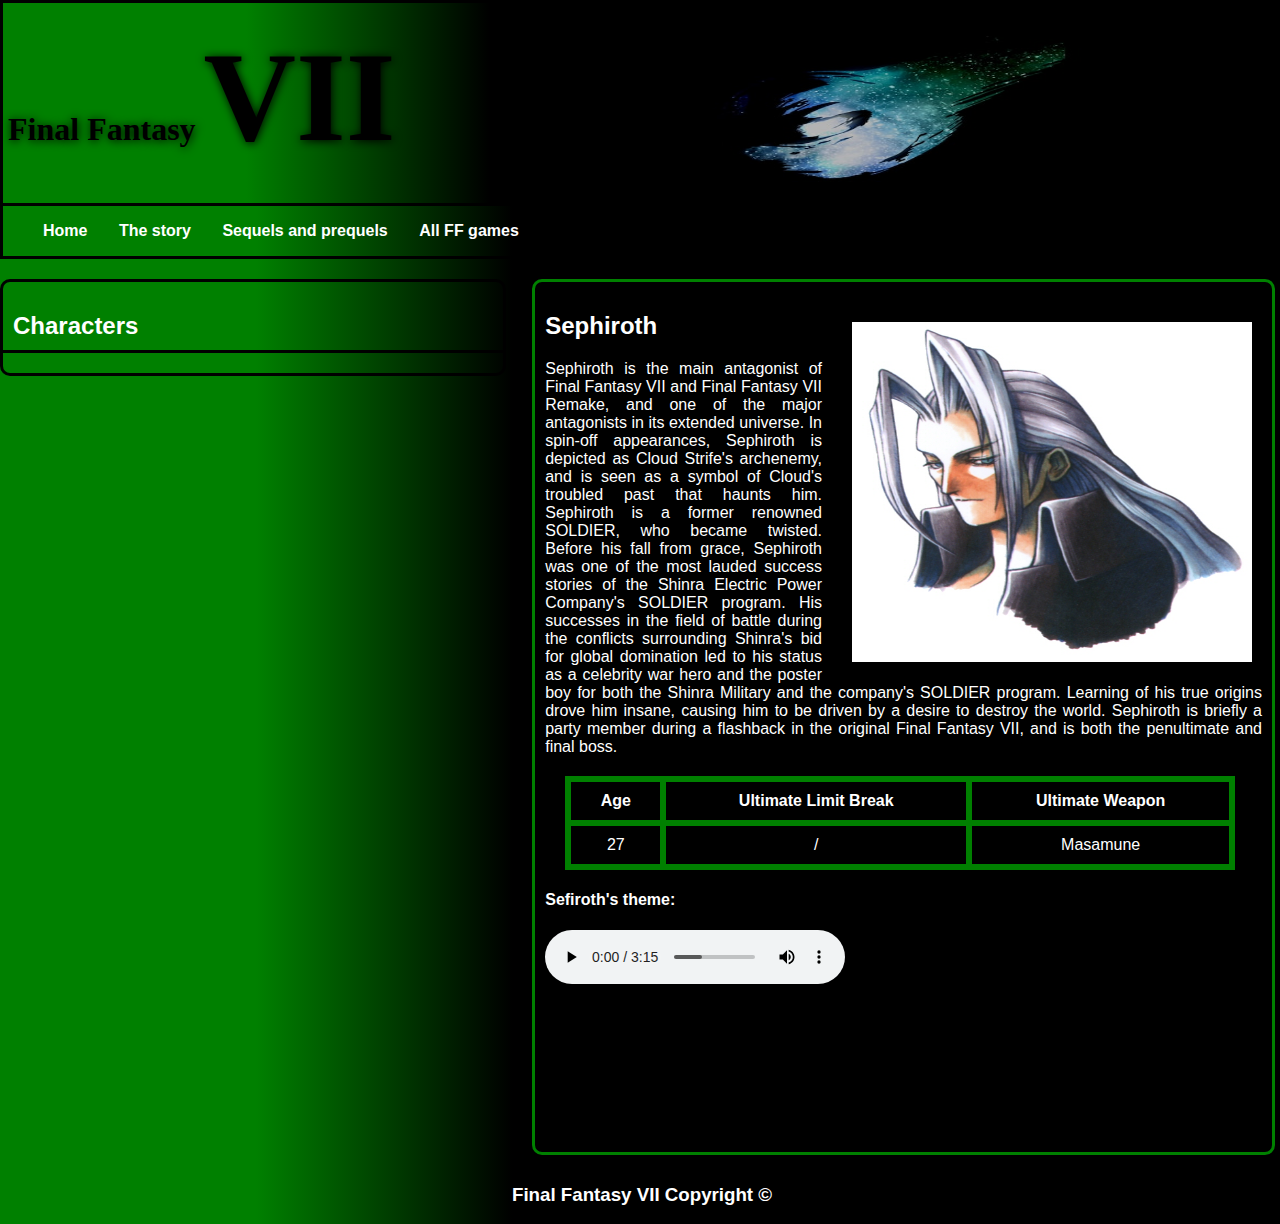
<file: HTML domasna5/Sephiroth.html>
<doctype html>
    <html>

    <head>
        <script defer src="./js fajlovi/js/jquery-3.5.1.min.js" type="text/javascript"></script>
        <script defer src="./js fajlovi/script.js" type="text/javascript"></script>
        <link rel="stylesheet" href="./style/style.css" type="text/css">
        
        <title>Final Fantasy VII</title>
    </head>

    <body>
        <header>
            <h1 id="top"><a href="index.html">Final Fantasy <span class="VII">VII</a></span>
            </h1>
            <img class="header_img" src="./images/ff7.png"></img>
        </header>
        <nav id="nav-bar">
            <ul>
                <li class="bold"><a href="index.html">Home</a></li>
                <li class="bold"><a href="Story.html">The story</a></li>
                <li class="bold"><a href="S_P.html">Sequels and prequels</a></li>
                <li class="bold"><a href="other.html">All FF games</a></li>
            </ul>
        </nav>

        <section id="characters">
            <h2><strong>Characters</strong></h2>

            <ul class="list-characters">
                <li><a href="Cloud.html">Cloud</a>
                    <a href="Cloud.html"><img src="./images/cloud.png" class="images"></a>
                </li>
                <li><a href="Tifa.html">Tifa</a>
                    <a href="Tifa.html"><img src="./images/tifa.png" class="images"></a>
                </li>
                <li><a href="Barret.html">Barret</a>
                    <a href="Barret.html"><img src="./images/barret.png"class="images"></a>
                </li>
                <li><a href="Vincent.html">Vincent</a>
                    <a href="Vincent.html"><img src="./images/vincent.png" class="images"></a>
                </li>
                <li><a href="Yuffie.html">Yuffie</a>
                    <a href="Yuffie.html"><img src="./images/Yuffie.png" class="images"></a>
                </li>
                <li><a href="Cid.html">Cid</a>
                    <a href="Cid.html"><img src="./images/cid.png" class="images"></a>
                </li>
                <li><a href="Nanaki.html">RED XIII / Nanaki</a>
                    <a href="Nanaki.html"><img src="./images/nanaki.png" class="images"></a>
                </li>
                <li><a href="Cait_Sith.html">Cait Sith</a>
                    <a href="Cait_Sith.html"><img src="./images/cait sith.png" class="images"></a>
                </li>
                <li><a href="Aeris.html">Aeris / Aerith</a>
                    <a href="Aeris.html"><img src="./images/Aeris.png"class="images"></a>
                </li>
                <li><a href="Sephiroth.html">Sephiroth</a>
                    <a href="Sephiroth.html"><img src="./images/Sephiroth.png" class="images"></a>
                </li>
            </ul>
        </section>
        <content class="info_cloud">
            <img src="./images/Sephiroth.png">
            <h2>Sephiroth</h2>
            <p>Sephiroth is the main antagonist of Final Fantasy VII and Final Fantasy VII Remake, and one of the major antagonists in its extended universe. In spin-off appearances, Sephiroth is depicted as Cloud Strife's archenemy, and is seen as a symbol of Cloud's troubled past that haunts him. Sephiroth is a former renowned SOLDIER, who became twisted. Before his fall from grace, Sephiroth was one of the most lauded success stories of the Shinra Electric Power Company's SOLDIER program. His successes in the field of battle during the conflicts surrounding Shinra's bid for global domination led to his status as a celebrity war hero and the poster boy for both the Shinra Military and the company's SOLDIER program. Learning of his true origins drove him insane, causing him to be driven by a desire to destroy the world. Sephiroth is briefly a party member during a flashback in the original Final Fantasy VII, and is both the penultimate and final boss.</p>
            <table class="table_char">
                <tr>
                    <thead>
                    <th>Age</th>
                    <th>Ultimate Limit Break</th>
                    <th>Ultimate Weapon</th>
                    </thead>
                    <tbody>
                </tr>
                <tr>
                    <td>27</td>
                    <td> / </td>
                    <td> Masamune </td>
                </tr>
            </tbody>
            </table>
         <h4>Sefiroth's theme:</h4>
            <audio src="./auidos/final_fantasy_vii_those_chosen_by_the_planet_hq_6413729677806681831.mp3" type="audio/mp3" controls></audio>    
        </content>
        </body>
<footer>
<h3 class="foot"><a href="#top">Final Fantasy VII Copyright &copy;</a><h3> 
</footer>
</html>
</file>
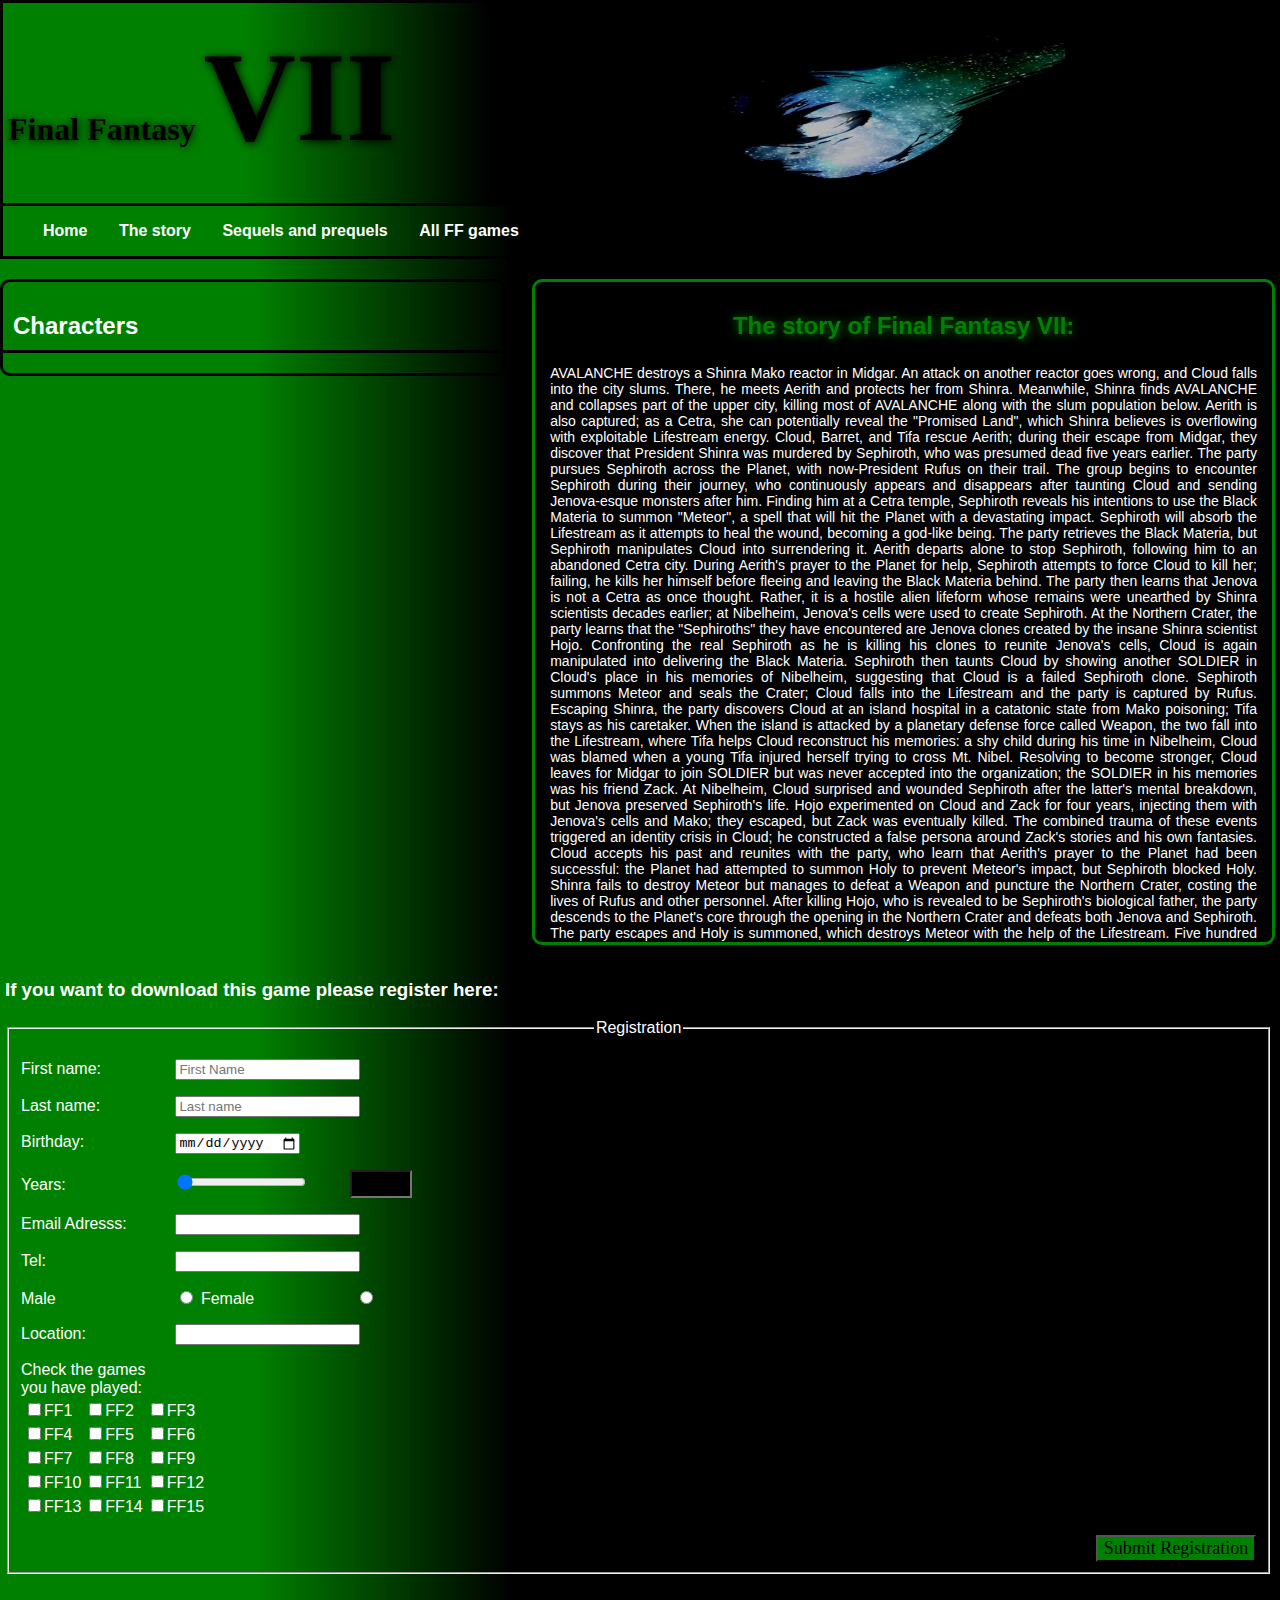
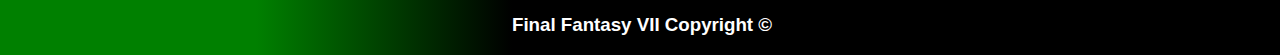
<file: HTML domasna5/Story.html>
<doctype html>
    <html>

    <head>
        <script defer src="./js fajlovi/js/jquery-3.5.1.min.js" type="text/javascript"></script>
        <script defer src="./js fajlovi/script.js" type="text/javascript"></script>
        <link rel="stylesheet" href="./style/style.css" type="text/css">
        
        <title>Final Fantasy VII</title>
    </head>

    <body>
        <header>
            <h1 id="top"><a href="index.html">Final Fantasy <span class="VII">VII</a></span>
            </h1>
            <img class="header_img" src="./images/ff7.png"></img>
        </header>
        <nav id="nav-bar">
            <ul>
                <li class="bold"><a href="index.html">Home</a></li>
                <li class="bold"><a href="Story.html">The story</a></li>
                <li class="bold"><a href="S_P.html">Sequels and prequels</a></li>
                <li class="bold"><a href="other.html">All FF games</a></li>
            </ul>
        </nav>

        <section id="characters">
            <h2><strong>Characters</strong></h2>

            <ul class="list-characters">
                <li><a href="Cloud.html">Cloud</a>
                    <a href="Cloud.html"><img src="./images/cloud.png" class="images"></a>
                </li>
                <li><a href="Tifa.html">Tifa</a>
                    <a href="Tifa.html"><img src="./images/tifa.png" class="images"></a>
                </li>
                <li><a href="Barret.html">Barret</a>
                    <a href="Barret.html"><img src="./images/barret.png"class="images"></a>
                </li>
                <li><a href="Vincent.html">Vincent</a>
                    <a href="Vincent.html"><img src="./images/vincent.png" class="images"></a>
                </li>
                <li><a href="Yuffie.html">Yuffie</a>
                    <a href="Yuffie.html"><img src="./images/Yuffie.png" class="images"></a>
                </li>
                <li><a href="Cid.html">Cid</a>
                    <a href="Cid.html"><img src="./images/cid.png" class="images"></a>
                </li>
                <li><a href="Nanaki.html">RED XIII / Nanaki</a>
                    <a href="Nanaki.html"><img src="./images/nanaki.png" class="images"></a>
                </li>
                <li><a href="Cait_Sith.html">Cait Sith</a>
                    <a href="Cait_Sith.html"><img src="./images/cait sith.png" class="images"></a>
                </li>
                <li><a href="Aeris.html">Aeris / Aerith</a>
                    <a href="Aeris.html"><img src="./images/Aeris.png"class="images"></a>
                </li>
                <li><a href="Sephiroth.html">Sephiroth</a>
                    <a href="Sephiroth.html"><img src="./images/Sephiroth.png" class="images"></a>
                </li>
            </ul>
        </section>
        <content class="info">
           <h2 class="story">The story of Final Fantasy VII:</h2>
<p class="story-text"> AVALANCHE destroys a Shinra Mako reactor in Midgar. An attack on another reactor goes wrong, and Cloud falls into the city slums. There, he meets Aerith and protects her from Shinra. Meanwhile, Shinra finds AVALANCHE and collapses part of the upper city, killing most of AVALANCHE along with the slum population below. Aerith is also captured; as a Cetra, she can potentially reveal the "Promised Land", which Shinra believes is overflowing with exploitable Lifestream energy. Cloud, Barret, and Tifa rescue Aerith; during their escape from Midgar, they discover that President Shinra was murdered by Sephiroth, who was presumed dead five years earlier. The party pursues Sephiroth across the Planet, with now-President Rufus on their trail.

The group begins to encounter Sephiroth during their journey, who continuously appears and disappears after taunting Cloud and sending Jenova-esque monsters after him. Finding him at a Cetra temple, Sephiroth reveals his intentions to use the Black Materia to summon "Meteor", a spell that will hit the Planet with a devastating impact. Sephiroth will absorb the Lifestream as it attempts to heal the wound, becoming a god-like being. The party retrieves the Black Materia, but Sephiroth manipulates Cloud into surrendering it. Aerith departs alone to stop Sephiroth, following him to an abandoned Cetra city. During Aerith's prayer to the Planet for help, Sephiroth attempts to force Cloud to kill her; failing, he kills her himself before fleeing and leaving the Black Materia behind. The party then learns that Jenova is not a Cetra as once thought. Rather, it is a hostile alien lifeform whose remains were unearthed by Shinra scientists decades earlier; at Nibelheim, Jenova's cells were used to create Sephiroth.

At the Northern Crater, the party learns that the "Sephiroths" they have encountered are Jenova clones created by the insane Shinra scientist Hojo. Confronting the real Sephiroth as he is killing his clones to reunite Jenova's cells, Cloud is again manipulated into delivering the Black Materia. Sephiroth then taunts Cloud by showing another SOLDIER in Cloud's place in his memories of Nibelheim, suggesting that Cloud is a failed Sephiroth clone. Sephiroth summons Meteor and seals the Crater; Cloud falls into the Lifestream and the party is captured by Rufus.

Escaping Shinra, the party discovers Cloud at an island hospital in a catatonic state from Mako poisoning; Tifa stays as his caretaker. When the island is attacked by a planetary defense force called Weapon, the two fall into the Lifestream, where Tifa helps Cloud reconstruct his memories: a shy child during his time in Nibelheim, Cloud was blamed when a young Tifa injured herself trying to cross Mt. Nibel. Resolving to become stronger, Cloud leaves for Midgar to join SOLDIER but was never accepted into the organization; the SOLDIER in his memories was his friend Zack. At Nibelheim, Cloud surprised and wounded Sephiroth after the latter's mental breakdown, but Jenova preserved Sephiroth's life. Hojo experimented on Cloud and Zack for four years, injecting them with Jenova's cells and Mako; they escaped, but Zack was eventually killed. The combined trauma of these events triggered an identity crisis in Cloud; he constructed a false persona around Zack's stories and his own fantasies. Cloud accepts his past and reunites with the party, who learn that Aerith's prayer to the Planet had been successful: the Planet had attempted to summon Holy to prevent Meteor's impact, but Sephiroth blocked Holy.

Shinra fails to destroy Meteor but manages to defeat a Weapon and puncture the Northern Crater, costing the lives of Rufus and other personnel. After killing Hojo, who is revealed to be Sephiroth's biological father, the party descends to the Planet's core through the opening in the Northern Crater and defeats both Jenova and Sephiroth. The party escapes and Holy is summoned, which destroys Meteor with the help of the Lifestream. Five hundred years later, Red XIII is seen with two cubs looking out over the ruins of Midgar, which are now covered in greenery, showing the planet has healed.
 </p>
</content>
        
        <div id="reg-form">
            <h3>If you want to download this game please register here:</h3>
            <form action="" method="">
                <fieldset>
                    <legend>Registration</legend>
                    <p>
                        <label for="first-name">First name:</label>
                        <input type="text" name="first-name" placeholder="First Name" required>
                    </p>
                    <p>
                        <label for="Last-name">Last name:</label>
                        <input type="text" name="last-name" placeholder="Last name" required>
                    </p>
                    <p>
                        <label for="date">Birthday:</label>
                        <input type="date" name="date" placeholder="Birthday">
                    </p>
                    <p>
                        <script type="text/javascript">
                            function updateTextInput(val) {
                                document.getElementById('textInput').value = val;
                            }
                        </script>
                        <label for="years">Years:</label>
                        <input id="years" type="range" value="2" min="2" max="100" onInput="updateTextInput(this.value)" onchange="updateTextInput(this.value)">
                        <input class="range" type="text" id="textInput">
                    </p>
                    <p>
                        <label for="email">Email Adresss:</label>
                        <input type="email" name="email" required>
                    </p>
                    <p>
                        <label for="tel">Tel:</label>
                        <input type="tel" name="tel" required>
                    </p>
                    <p> 
                        <label for="gender-choice">Male</label>
                        <input type="radio" name="gender-choice" value="male">
                        <label for="gender-choice">Female</label>
                        <input type="radio" name="gender-choice" value="female">
                    </p>
                    <p>
                        <label for="location">Location:</label>
                        <input list="location">
                        <datalist id="location">
<option>Skopje</option>
<option>Prilep</option>
<option>Kumanovo</option>
</datalist>
                    </p>
                    <p>
                        <label for="game">Check the games you have played:</label>
                        <table>
                            <tr>
                                <td><input type="checkbox" name="game" id=" name ">FF1</td>
<td><input type="checkbox" name="game" id="name">FF2</td>
                                <td><input type="checkbox" name="game" id=" name ">FF3</td>
</tr>
<tr>
<td><input type="checkbox" name="game" id="name">FF4</td>
                                <td><input type="checkbox" name="game" id=" name ">FF5</td>
<td><input type="checkbox" name="game" id="name">FF6</td>
                            </tr>
                            <tr>
                                <td><input type="checkbox" name="game" id=" name ">FF7</td>
<td><input type="checkbox" name="game" id="name">FF8</td>
                                <td>
                                    <input type="checkbox" name="game" id=" name ">FF9</td>
</tr>
 <tr>
                                <td><input type="checkbox" name="game" id="name">FF10</td>
<td><input type="checkbox" name="game" id="name">FF11</td>
                                <td>
                                    <input type="checkbox" name="game" id="name">FF12</td>
</tr>
 <tr>
                                <td><input type="checkbox" name="game" id="name">FF13</td>
<td><input type="checkbox" name="game" id="name">FF14</td>
                                <td>
                                    <input type="checkbox" name="game" id="name">FF15</td>
</tr>
</table>
</p>
<p>
<button class="submit">Submit Registration</button>
</p>
</fieldset>
</form>

</div>
</body>
<footer>
<h3 class="foot"><a href="#top">Final Fantasy VII Copyright &copy;</a><h3> 
</footer>
</html>
</file>
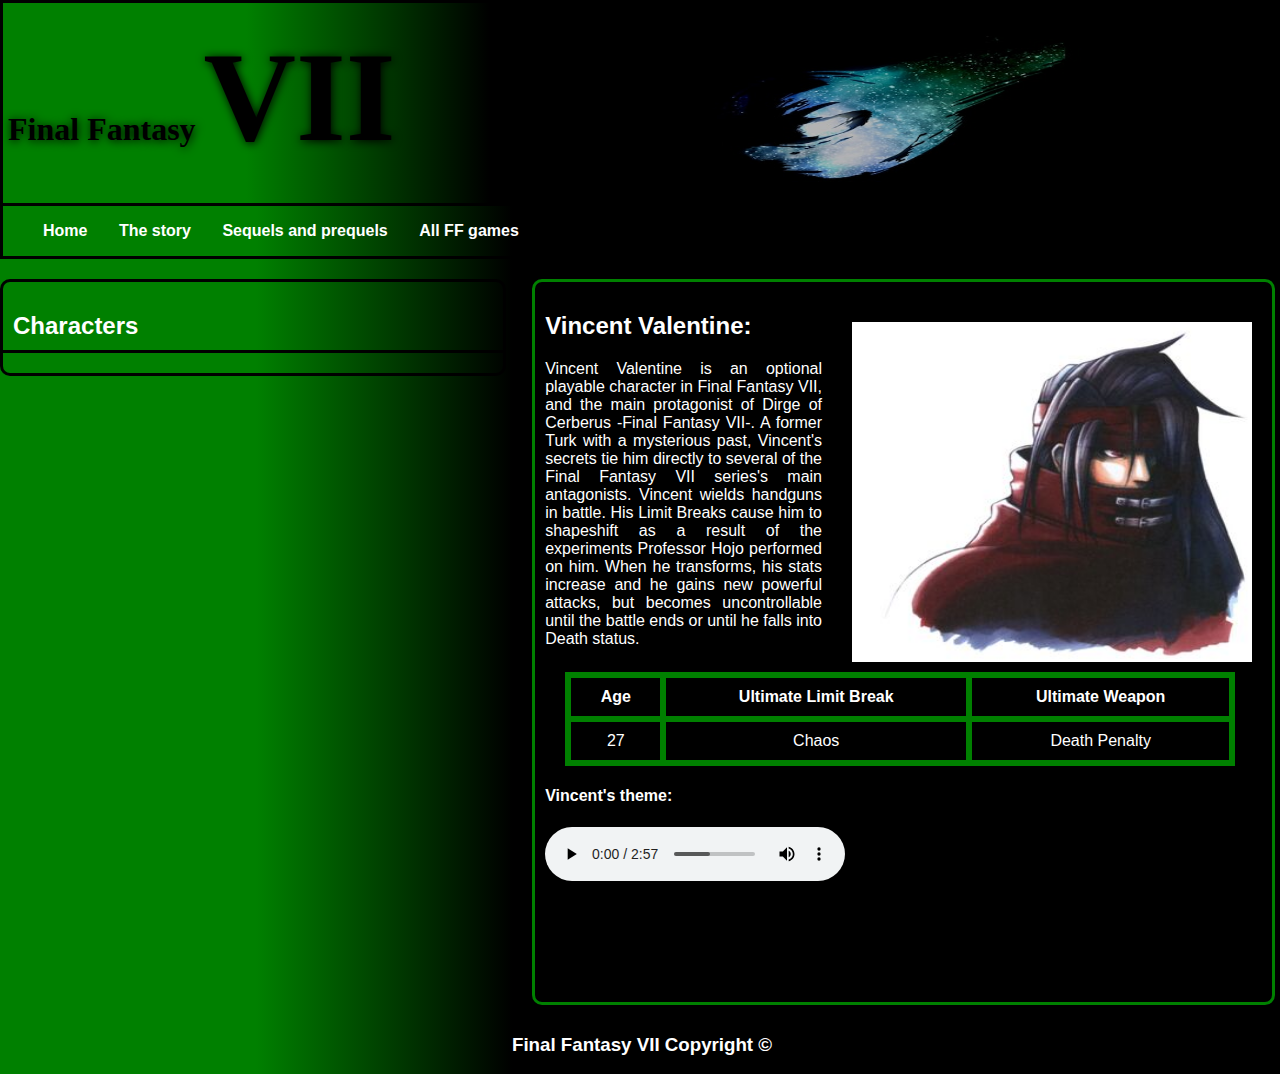
<file: HTML domasna5/Vincent.html>
<doctype html>
    <html>

    <head>
        <script defer src="./js fajlovi/js/jquery-3.5.1.min.js" type="text/javascript"></script>
        <script defer src="./js fajlovi/script.js" type="text/javascript"></script>
        <link rel="stylesheet" href="./style/style.css" type="text/css">
        
        <title>Final Fantasy VII</title>
    </head>

    <body>
        <header>
            <h1 id="top"><a href="index.html">Final Fantasy <span class="VII">VII</a></span>
            </h1>
            <img class="header_img" src="./images/ff7.png"></img>
        </header>
        <nav id="nav-bar">
            <ul>
                <li class="bold"><a href="index.html">Home</a></li>
                <li class="bold"><a href="Story.html">The story</a></li>
                <li class="bold"><a href="S_P.html">Sequels and prequels</a></li>
                <li class="bold"><a href="other.html">All FF games</a></li>
            </ul>
        </nav>

        <section id="characters">
            <h2><strong>Characters</strong></h2>

            <ul class="list-characters">
                <li><a href="Cloud.html">Cloud</a>
                    <a href="Cloud.html"><img src="./images/cloud.png" class="images"></a>
                </li>
                <li><a href="Tifa.html">Tifa</a>
                    <a href="Tifa.html"><img src="./images/tifa.png" class="images"></a>
                </li>
                <li><a href="Barret.html">Barret</a>
                    <a href="Barret.html"><img src="./images/barret.png"class="images"></a>
                </li>
                <li><a href="Vincent.html">Vincent</a>
                    <a href="Vincent.html"><img src="./images/vincent.png" class="images"></a>
                </li>
                <li><a href="Yuffie.html">Yuffie</a>
                    <a href="Yuffie.html"><img src="./images/Yuffie.png" class="images"></a>
                </li>
                <li><a href="Cid.html">Cid</a>
                    <a href="Cid.html"><img src="./images/cid.png" class="images"></a>
                </li>
                <li><a href="Nanaki.html">RED XIII / Nanaki</a>
                    <a href="Nanaki.html"><img src="./images/nanaki.png" class="images"></a>
                </li>
                <li><a href="Cait_Sith.html">Cait Sith</a>
                    <a href="Cait_Sith.html"><img src="./images/cait sith.png" class="images"></a>
                </li>
                <li><a href="Aeris.html">Aeris / Aerith</a>
                    <a href="Aeris.html"><img src="./images/Aeris.png"class="images"></a>
                </li>
                <li><a href="Sephiroth.html">Sephiroth</a>
                    <a href="Sephiroth.html"><img src="./images/Sephiroth.png" class="images"></a>
                </li>
            </ul>
        </section>
        <content class="info_vincent">
            <img src="./images/vincent.png">
            <h2>Vincent Valentine:</h2>
            <p>Vincent Valentine is an optional playable character in Final Fantasy VII, and the main protagonist of Dirge of Cerberus -Final Fantasy VII-. A former Turk with a mysterious past, Vincent's secrets tie him directly to several of the Final Fantasy VII series's main antagonists. Vincent wields handguns in battle. His Limit Breaks cause him to shapeshift as a result of the experiments Professor Hojo performed on him. When he transforms, his stats increase and he gains new powerful attacks, but becomes uncontrollable until the battle ends or until he falls into Death status.</p>
            <table class="table_char">
                <tr>
                    <thead>
                    <th>Age</th>
                    <th>Ultimate Limit Break</th>
                    <th>Ultimate Weapon</th>
                    </thead>
                    <tbody>
                </tr>
                <tr>
                    <td>27</td>
                    <td>Chaos</td>
                    <td>Death Penalty</td>
                </tr>
            </tbody>
            </table>
             <h4>Vincent's theme:</h4>
            <audio src="./auidos/final_fantasy_vii_the_nightmare_begins_hq_-2497063690127148292.mp3" type="audio/mp3" controls></audio>
        </content>
        </body>
<footer>
<h3 class="foot"><a href="#top">Final Fantasy VII Copyright &copy;</a><h3> 
</footer>
</html>
</file>
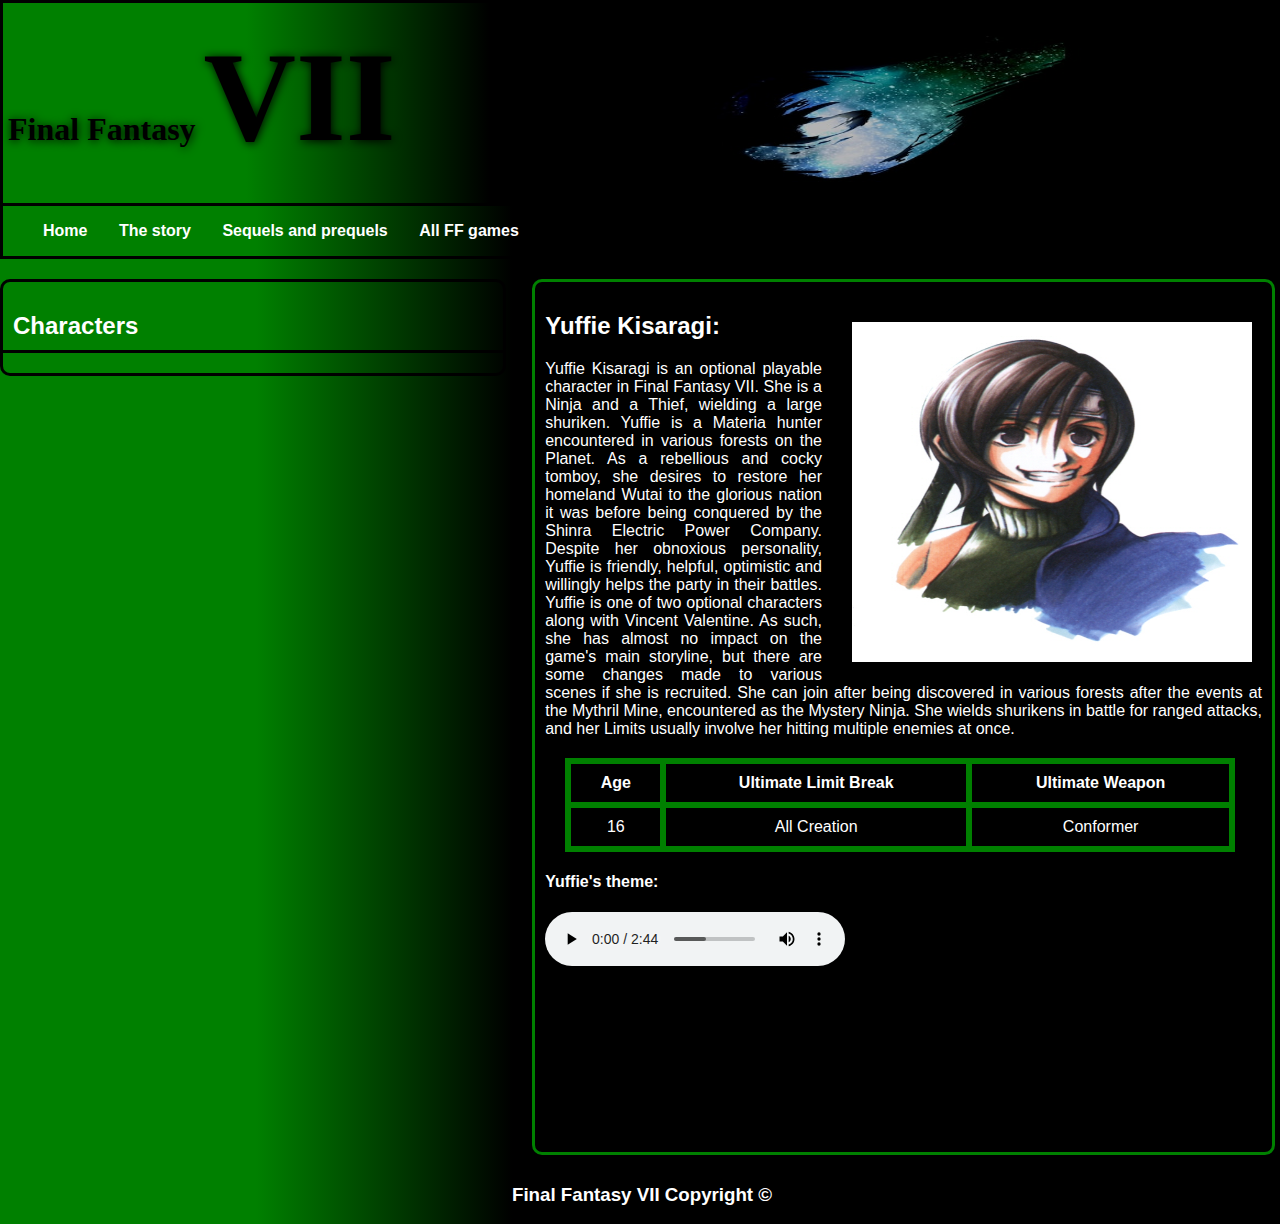
<file: HTML domasna5/Yuffie.html>
<doctype html>
    <html>

    <head>
        <script defer src="./js fajlovi/js/jquery-3.5.1.min.js" type="text/javascript"></script>
        <script defer src="./js fajlovi/script.js" type="text/javascript"></script>
        <link rel="stylesheet" href="./style/style.css" type="text/css">
        
        <title>Final Fantasy VII</title>
    </head>

    <body>
        <header>
            <h1 id="top"><a href="index.html">Final Fantasy <span class="VII">VII</a></span>
            </h1>
            <img class="header_img" src="./images/ff7.png"></img>
        </header>
        <nav id="nav-bar">
            <ul>
                <li class="bold"><a href="index.html">Home</a></li>
                <li class="bold"><a href="Story.html">The story</a></li>
                <li class="bold"><a href="S_P.html">Sequels and prequels</a></li>
                <li class="bold"><a href="other.html">All FF games</a></li>
            </ul>
        </nav>

        <section id="characters">
            <h2><strong>Characters</strong></h2>

            <ul class="list-characters">
                <li><a href="Cloud.html">Cloud</a>
                    <a href="Cloud.html"><img src="./images/cloud.png" class="images"></a>
                </li>
                <li><a href="Tifa.html">Tifa</a>
                    <a href="Tifa.html"><img src="./images/tifa.png" class="images"></a>
                </li>
                <li><a href="Barret.html">Barret</a>
                    <a href="Barret.html"><img src="./images/barret.png"class="images"></a>
                </li>
                <li><a href="Vincent.html">Vincent</a>
                    <a href="Vincent.html"><img src="./images/vincent.png" class="images"></a>
                </li>
                <li><a href="Yuffie.html">Yuffie</a>
                    <a href="Yuffie.html"><img src="./images/Yuffie.png" class="images"></a>
                </li>
                <li><a href="Cid.html">Cid</a>
                    <a href="Cid.html"><img src="./images/cid.png" class="images"></a>
                </li>
                <li><a href="Nanaki.html">RED XIII / Nanaki</a>
                    <a href="Nanaki.html"><img src="./images/nanaki.png" class="images"></a>
                </li>
                <li><a href="Cait_Sith.html">Cait Sith</a>
                    <a href="Cait_Sith.html"><img src="./images/cait sith.png" class="images"></a>
                </li>
                <li><a href="Aeris.html">Aeris / Aerith</a>
                    <a href="Aeris.html"><img src="./images/Aeris.png"class="images"></a>
                </li>
                <li><a href="Sephiroth.html">Sephiroth</a>
                    <a href="Sephiroth.html"><img src="./images/Sephiroth.png" class="images"></a>
                </li>
            </ul>
        </section>
        <content class="info_cloud">
            <img src="./images/Yuffie.png">
            <h2>Yuffie Kisaragi:</h2>
            <p>Yuffie Kisaragi is an optional playable character in Final Fantasy VII. She is a Ninja and a Thief, wielding a large shuriken.
               Yuffie is a Materia hunter encountered in various forests on the Planet. As a rebellious and cocky tomboy, she desires to restore her homeland Wutai to the glorious nation it was before being conquered by the Shinra Electric Power Company. Despite her obnoxious personality, Yuffie is friendly, helpful, optimistic and willingly helps the party in their battles. Yuffie is one of two optional characters along with Vincent Valentine. As such, she has almost no impact on the game's main storyline, but there are some changes made to various scenes if she is recruited. She can join after being discovered in various forests after the events at the Mythril Mine, encountered as the Mystery Ninja. She wields shurikens in battle for ranged attacks, and her Limits usually involve her hitting multiple enemies at once.</p>
            <table class="table_char">
                <tr>
                    <thead>
                    <th>Age</th>
                    <th>Ultimate Limit Break</th>
                    <th>Ultimate Weapon</th>
                    </thead>
                    <tbody>
                </tr>
                <tr>
                    <td>16</td>
                    <td>All Creation</td>
                    <td>Conformer</td>
                </tr>
            </tbody>
            </table>
         <h4>Yuffie's theme:</h4>
            <audio src="./auidos/final_fantasy_vii_yuffie_s_theme_-6281788606982568375.mp3" type="audio/mp3" controls></audio>    
        </content>
        </body>
<footer>
<h3 class="foot"><a href="#top">Final Fantasy VII Copyright &copy;</a><h3> 
</footer>
</html>
</file>
<file: HTML domasna5/style/style.css>
body {
  background: linear-gradient(to right, green 20%, black 40%);
  color: white;
  font-family: Arial black, helvetica;
  margin: 0px;
}

header {
  display: inline-block;
  width: 95%;
  background: linear-gradient(to right, green 20%, black 40%);
  margin: 0px;
  color: black;
  border: 3px solid black;
}

h1 {
  text-shadow: 1px 1px 10px black;
  float: left;
  padding: 0px 0px 0px 5px;
  font-family: Arial-black;
}

h1 a {
  text-decoration: none;
  color: black;
}

.header_img {
  height: 200px;
  width: 700px;
  float: right;
}

.VII {
  font-size: 4em;
}

#nav-bar {
  list-style-type: none;
  clear: both;
  float: left;
  display: block;
  width: 95%;
  margin-bottom: 10px;
  border-bottom: 3px solid black;
  border-right: 3px solid black;
  border-left: 3px solid black;
  min-height: 50px;
}

#nav-bar ul {
  list-style-type: none;
}

#nav-bar ul li {
  display: inline;
  padding: 0px 27px 15px 0px;
}

#nav-bar a {
  text-decoration: none;
  color: white;
}

#nav-bar a:hover {
  color: grey;
}

#characters {
  float: left;
  margin-top: 10px;
  display: block;
  border: 3px solid black;
  border-radius: 10px;
  width: 500px;
}

#characters > h2 {
  padding: 10px;
  border-bottom: black solid 3px;
  cursor: pointer;
}

#characters ul {
  list-style: none;
  padding-left: 10px;
  display: none;
}

#characters ul li {
  padding-bottom: 10px;
  padding-top: 10px;
  border-bottom: black dashed 1px;
  font-size: 1.5em;
}

#characters ul img {
  float: right;
}

#characters a {
  text-decoration: none;
  color: white;
}

#characters a:hover {
  color: black;
}
content {
  float: right;
  border: green solid 3px;
  margin: 10px 5px 10px 10px;
  border-radius: 10px;
  text-align: justify;
  width: 56%;
  height: 640px;
  padding: 10px;
  word-spacing: normal;
}

content img {
  display: block;
  width: 400px;
  height: 340px;
  float: right;
  margin: 30px 10px 10px 30px;
}

.story {
  text-align: center;
  color: green;
  text-shadow: 1px 1px 10px green;
}

.story-text {
  padding: 5px;
  font-size: 14px;
}

#reg-form {
  float: left;
  width: 99%;
  margin: 5px;
}

.submit {
  background-color: green;
  font-size: 18px;
  font-family: Impact, fantasy;
  float: right;
  cursor: pointer;
}

footer {
  float: left;
  margin-left: 40%;
}

footer a {
  text-decoration: none;
  color: white;
}

.range {
  margin-left: 3%;
  box-sizing: box-border;
  width: 5%;
  color: green;
  background-color: black;
  font-size: 1.2em;
  font-family: Arial-black;
}

legend {
  text-align: center;
}

label {
  display: inline-block;
  width: 150px;
}
.bold {
  font-weight: bold;
}
.images {
  width: 40px;
  height: 40px;
}
.foot {
  text-align: center;
}
.info {
  overflow-y: scroll;
}
.sec_vid {
  border: 1px solid green;
  clear: both;
  margin: 10px 10px 10px 10px;
}
.sec_head {
  color: green;
  display: flex;
  justify-content: center;
  text-align: center;
  text-shadow: 5px 5px 10px black;
}
article {
  display: flex;
  flex-direction: row;
  margin: 10px;
}
.article1 {
  position: relative;
  padding: 10px 0px 10px 0px;
}
.art_head1 {
  position: absolute;
  top: 40;
  left: 350px;
  font-size: 1.5em;
}
.art_par1 {
  position: absolute;
  top: 100px;
  left: 350px;
  text-align: justify;
  padding-right: 10px;
}
.article2 {
  position: relative;
  padding: 10px 0px 10px 0px;
}
.art_head2 {
  position: absolute;
  top: 30;
  left: 350px;
  font-size: 1.5em;
}
.art_par2 {
  position: absolute;
  top: 90px;
  left: 350px;
  text-align: justify;
  padding-right: 10px;
}
.article3 {
  position: relative;
  padding: 10px 0px 10px 0px;
}
.art_head3 {
  position: absolute;
  top: 30;
  left: 350px;
  font-size: 1.5em;
}
.art_par3 {
  position: absolute;
  top: 90px;
  left: 350px;
  text-align: justify;
  padding-right: 10px;
}
.article4 {
  position: relative;
  padding: 10px 0px 10px 0px;
}
.art_head4 {
  position: absolute;
  top: 50;
  left: 350px;
  font-size: 1.5em;
}
.art_par4 {
  position: absolute;
  top: 110px;
  left: 350px;
  text-align: justify;
  padding-right: 10px;
}
.article5 {
  position: relative;
  padding: 10px 0px 10px 0px;
}
.art_head5 {
  position: absolute;
  top: 30;
  left: 350px;
  font-size: 1.5em;
}
.art_par5 {
  position: absolute;
  top: 90px;
  left: 350px;
  text-align: justify;
  padding-right: 10px;
}
.article6 {
  position: relative;
  padding: 10px 0px 10px 0px;
}
.art_head6 {
  position: absolute;
  top: 30;
  left: 350px;
  font-size: 1.5em;
}
.art_par6 {
  position: absolute;
  top: 90px;
  left: 350px;
  text-align: justify;
  padding-right: 10px;
}
.other_div {
  clear: both;
  border: 1px solid green;
  margin: 10px 10px 10px 10px;
}
.other_head {
  color: green;
  display: block;
  text-align: center;
  text-shadow: 1px 1px 10px green;
  font-size: 1.5em;
}
.div_img {
  padding: 10px 10px 10px 10px;
  display: flex;
  flex-wrap: wrap;
  justify-content: space-evenly;
}

.div_img img {
  padding: 5px;
  height: 150px;
  width: 250px;
  transition: 0.5s all;
}
.div_img img:hover {
  height: 180px;
  width: 280px;
}
.info_cloud {
  height: 850px;
}
.table_char {
  margin: 20px 20px 20px 20px;
  border: 3px solid green;
  border-spacing: 0px;
  width: 670px;
}
.table_char th {
  border: 3px solid green;
  padding: 10px;
  text-align: center;
}
.table_char td {
  border: 3px solid green;
  padding: 10px;
  text-align: center;
}
.info_tifa {
  height: 970px;
}
.info_vincent {
  height: 700px;
}
</file>
